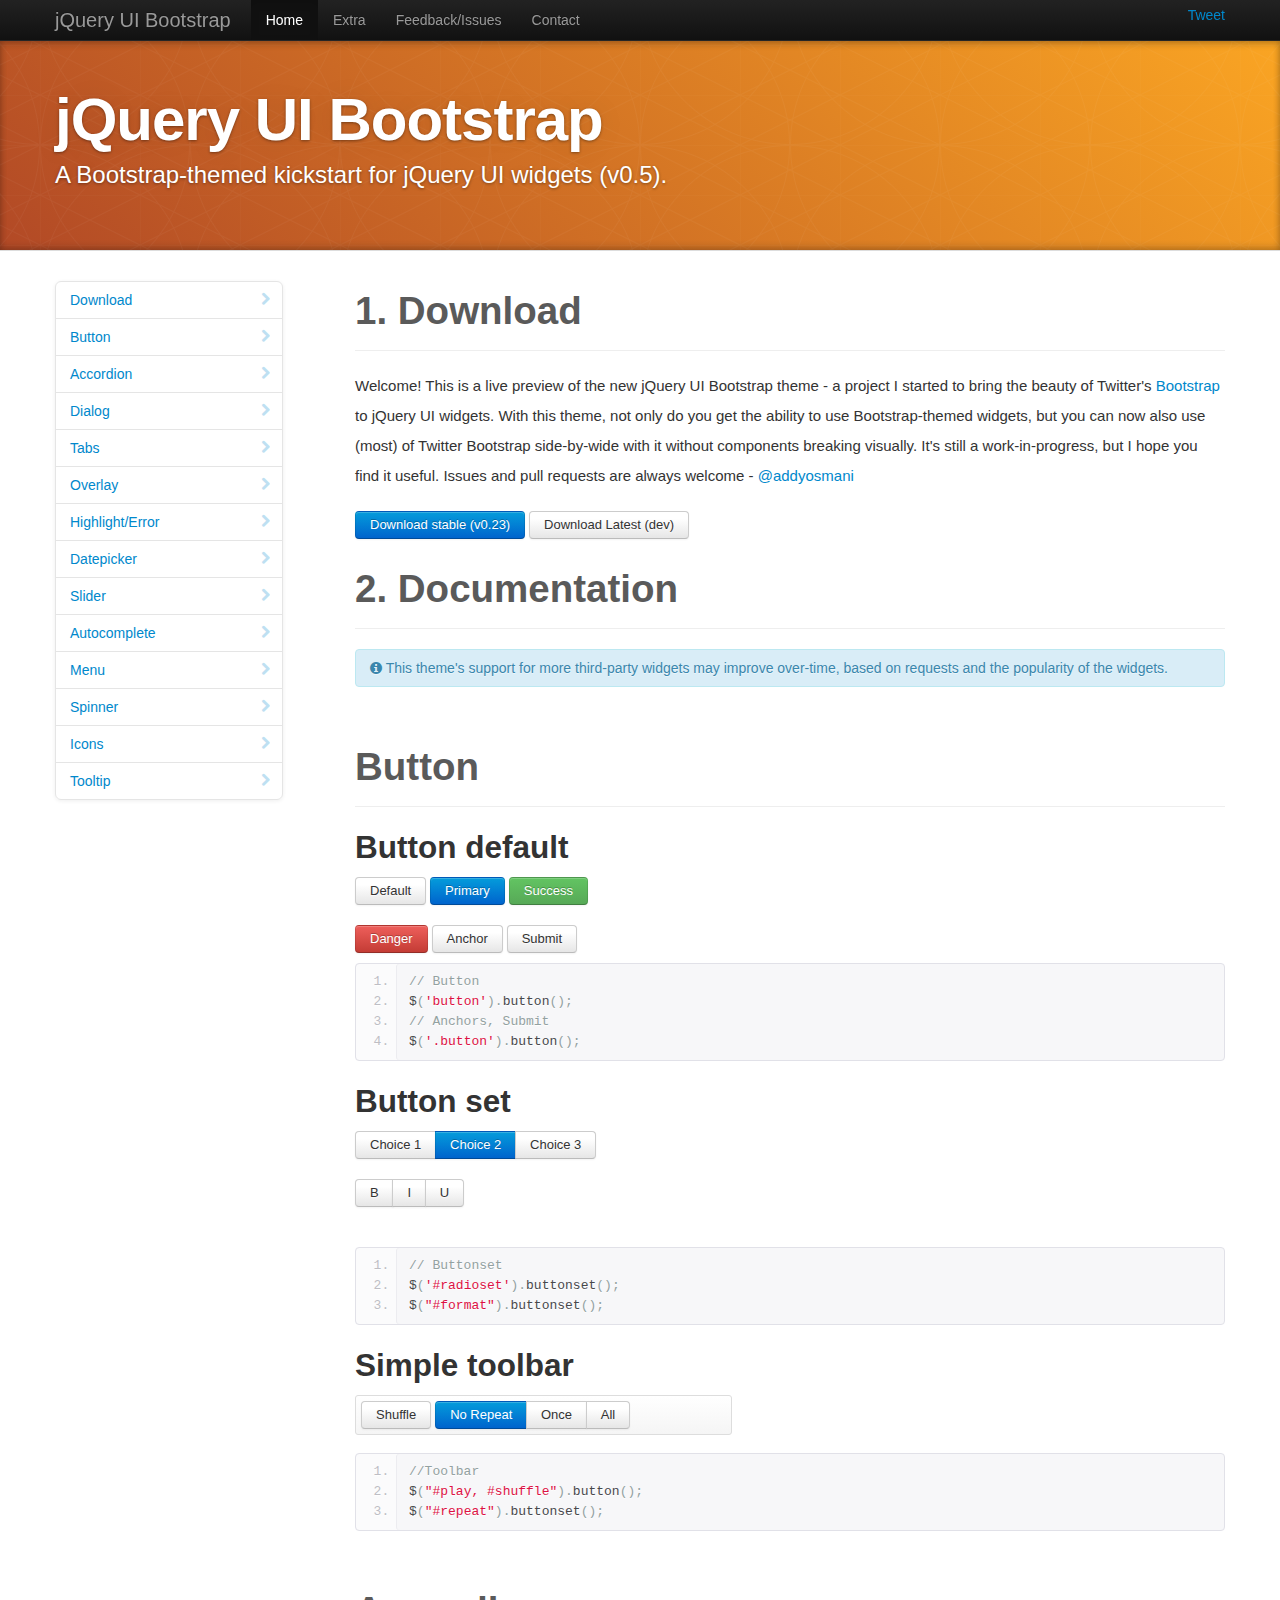
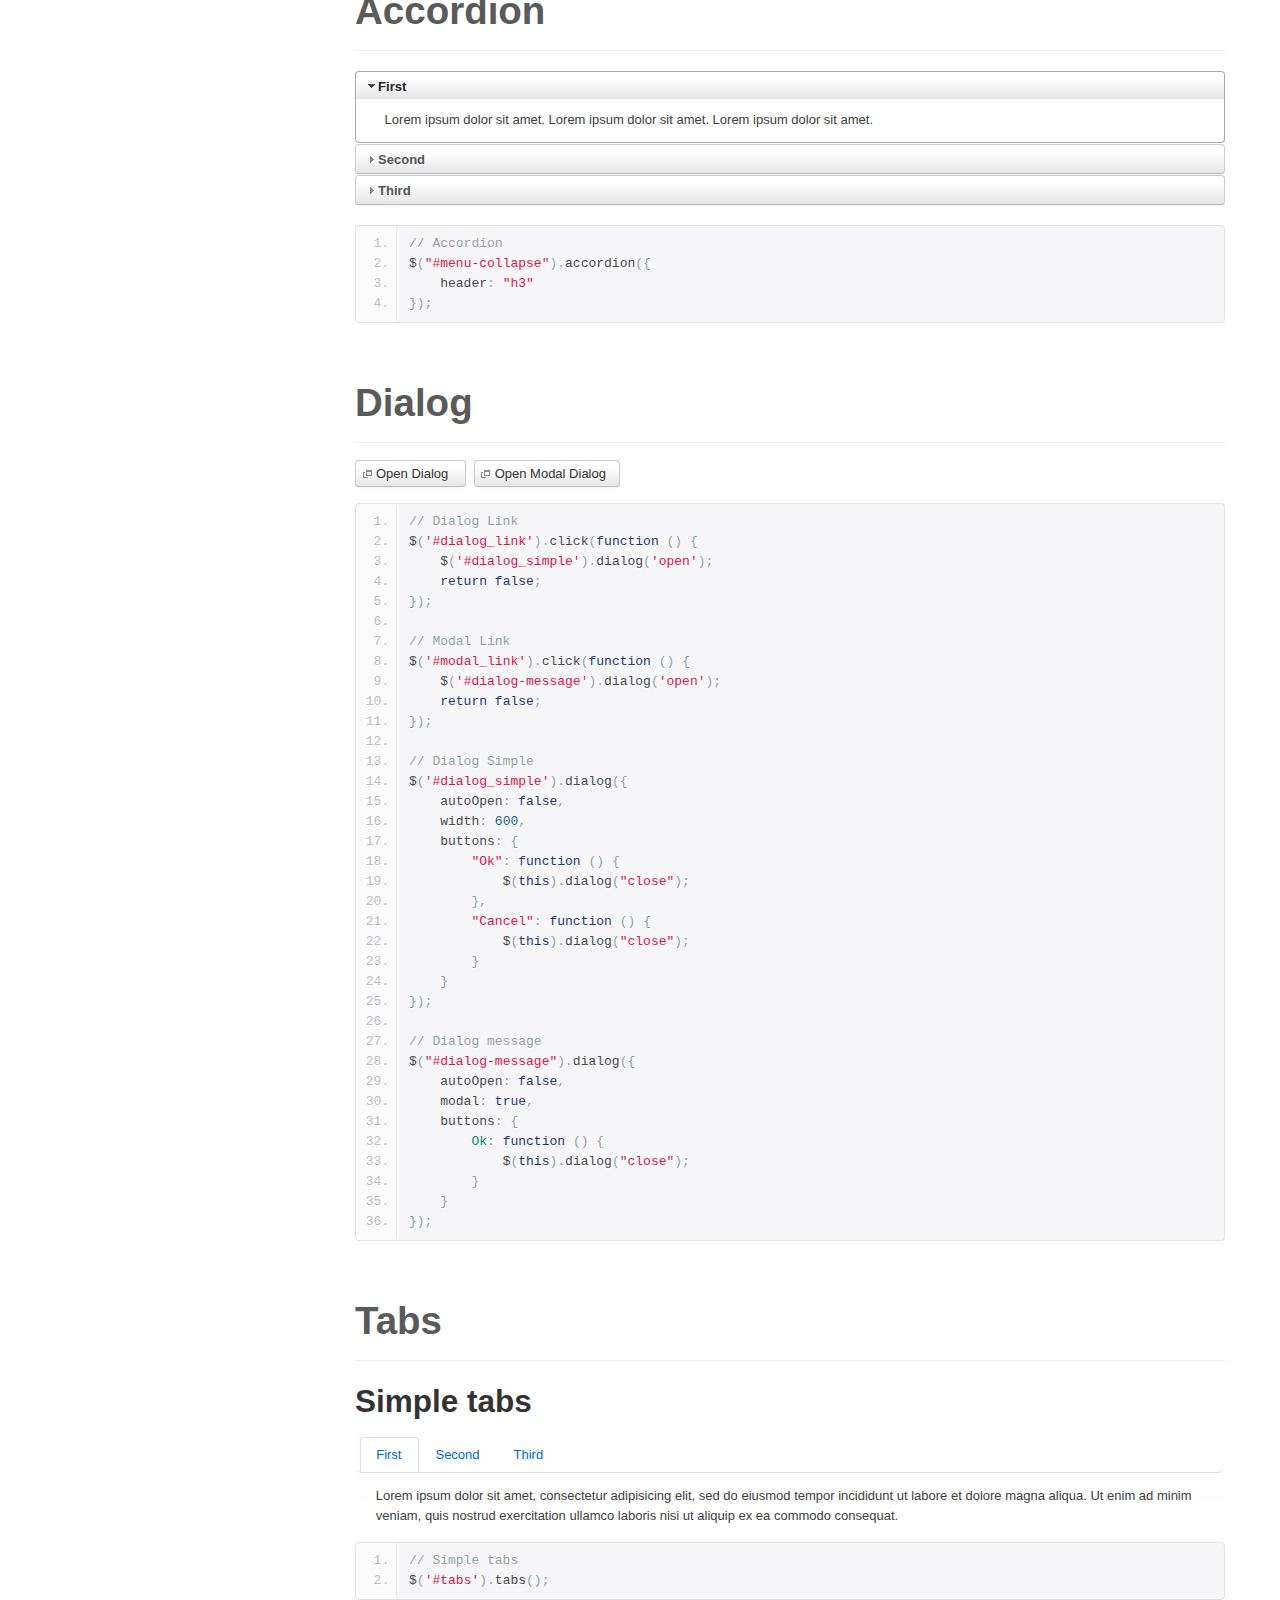
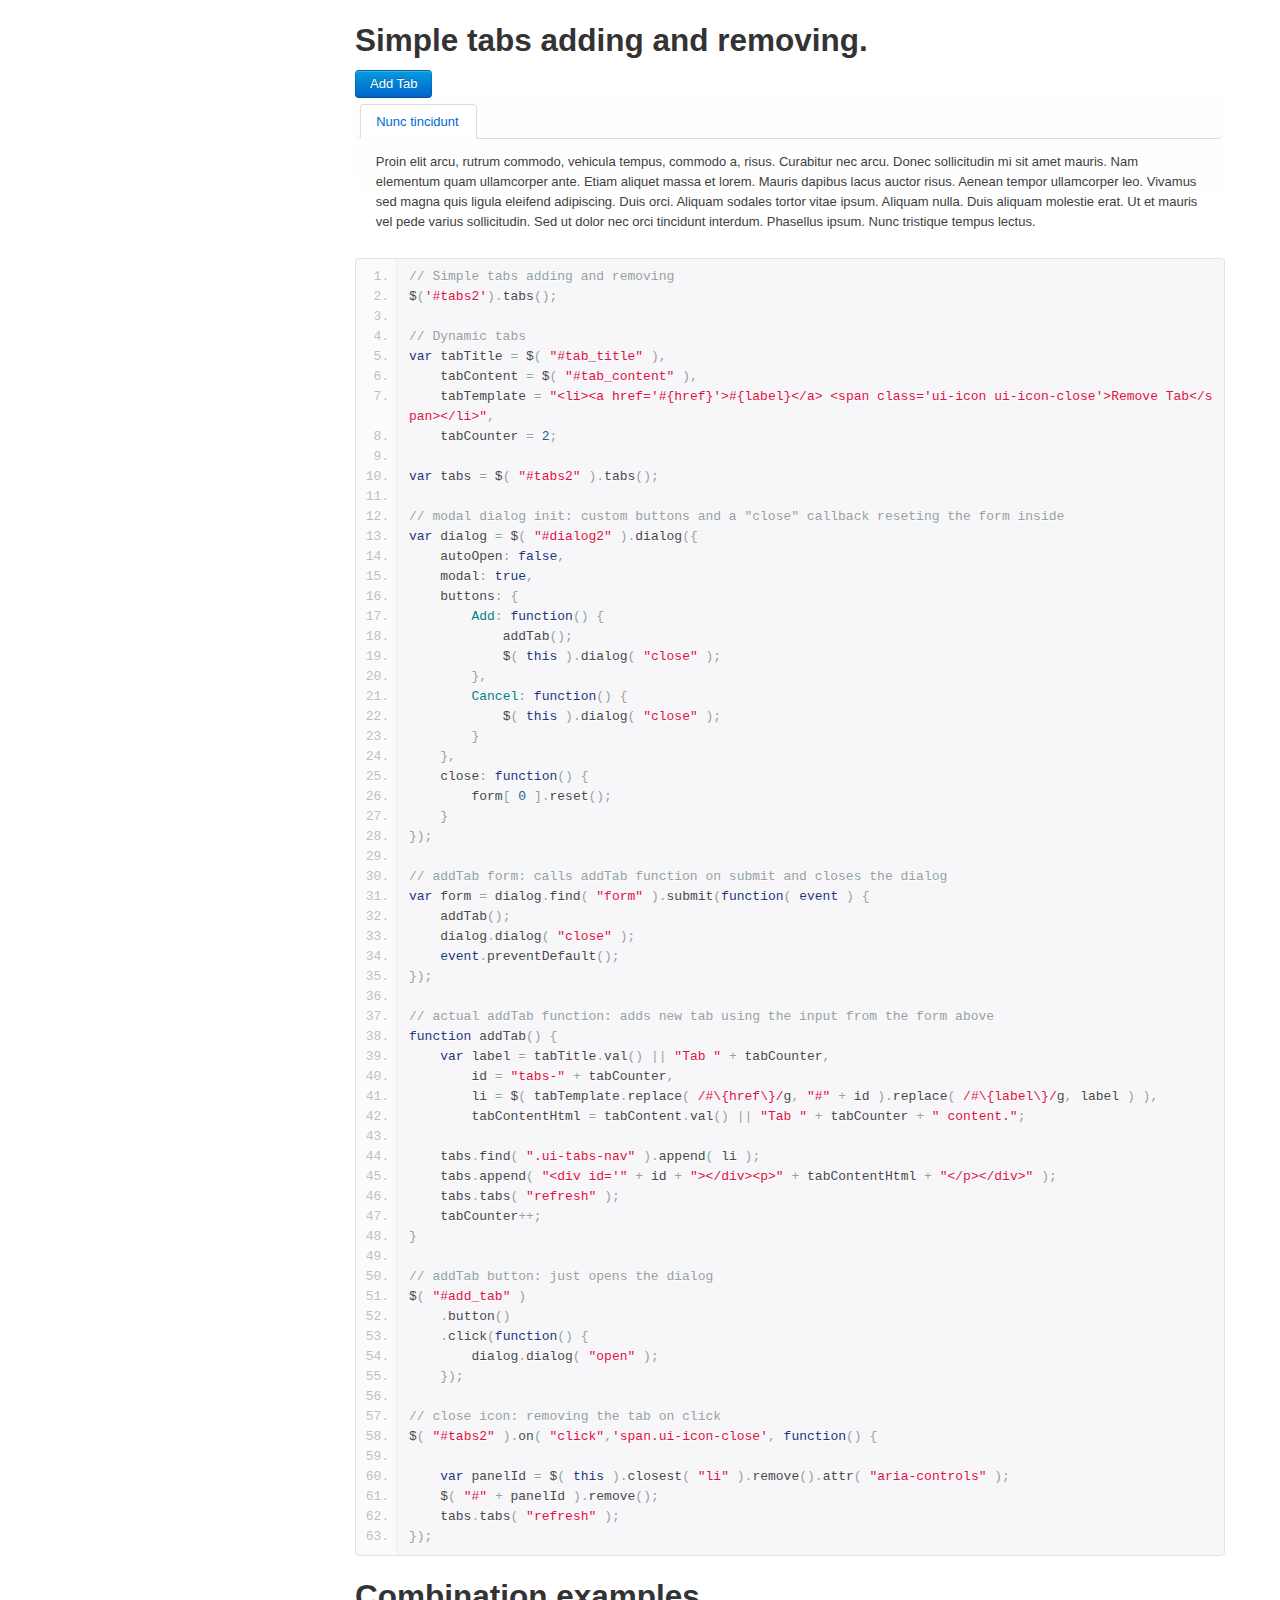
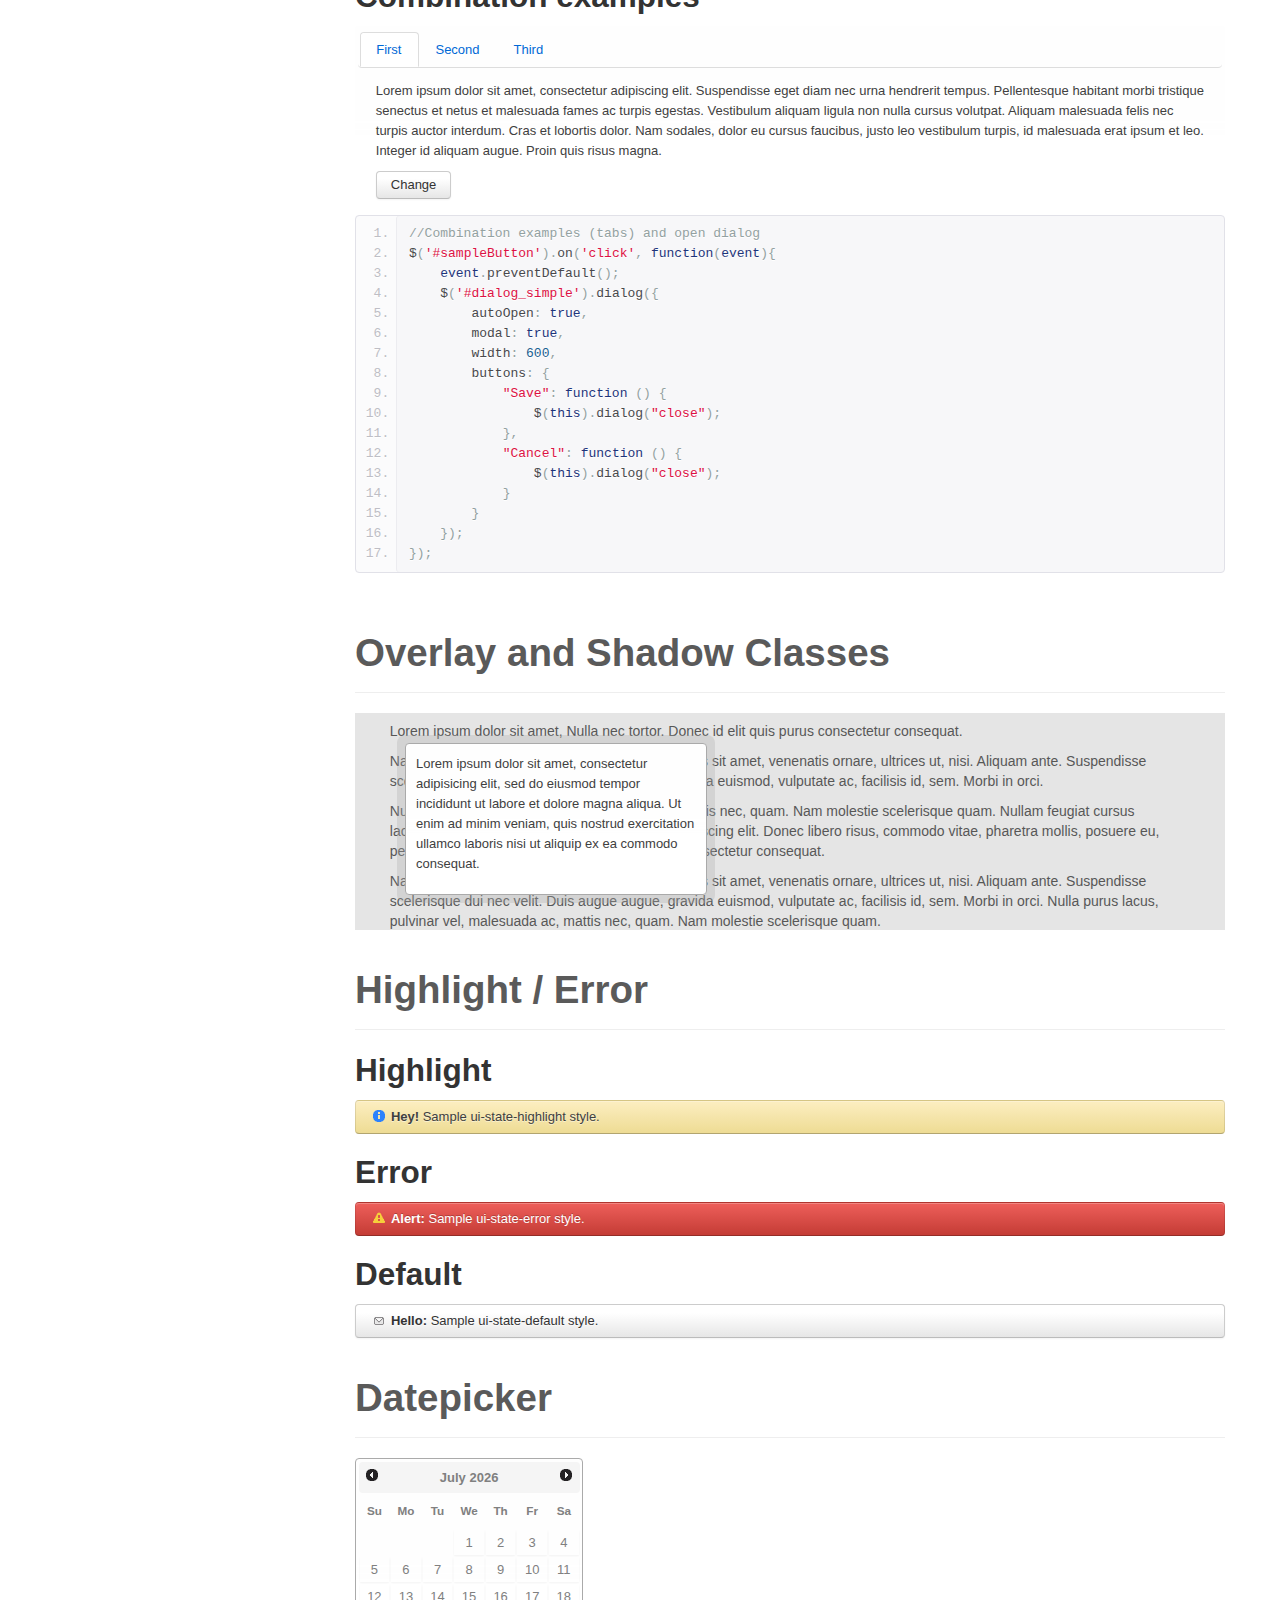
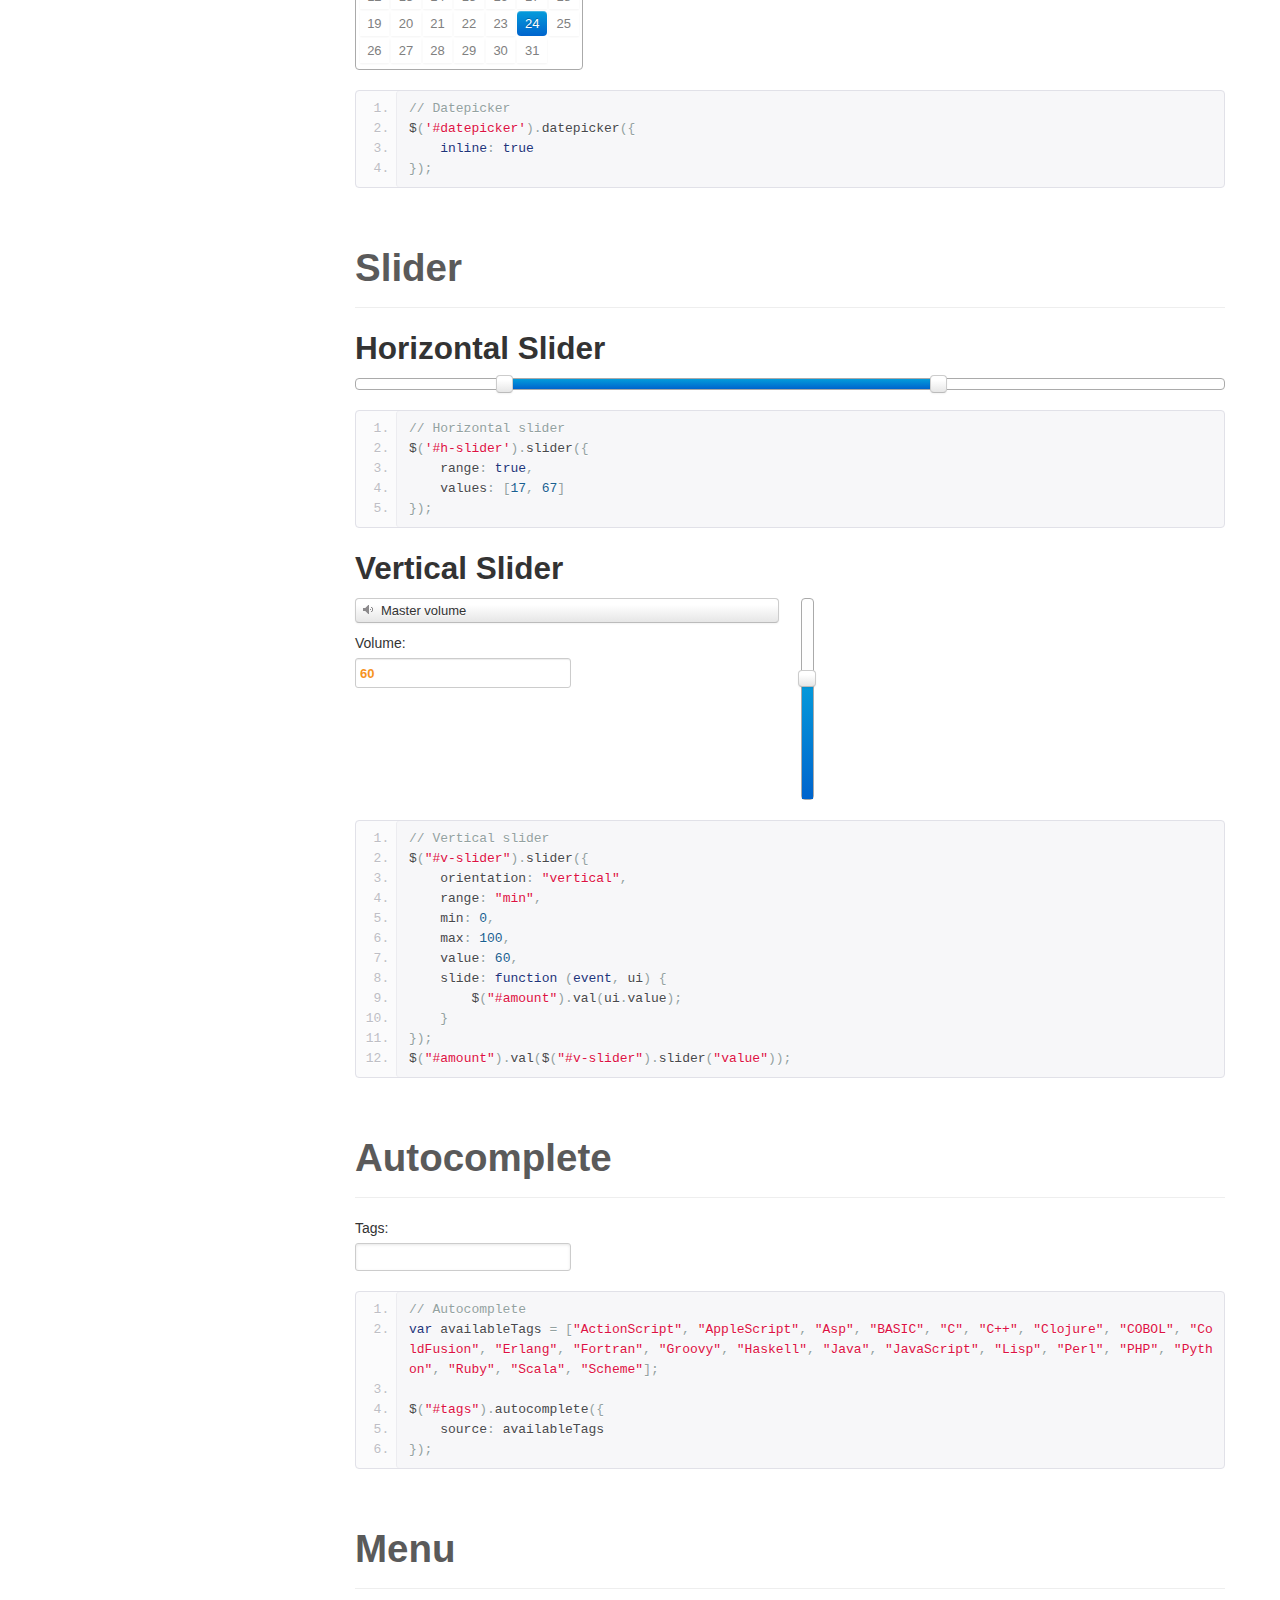
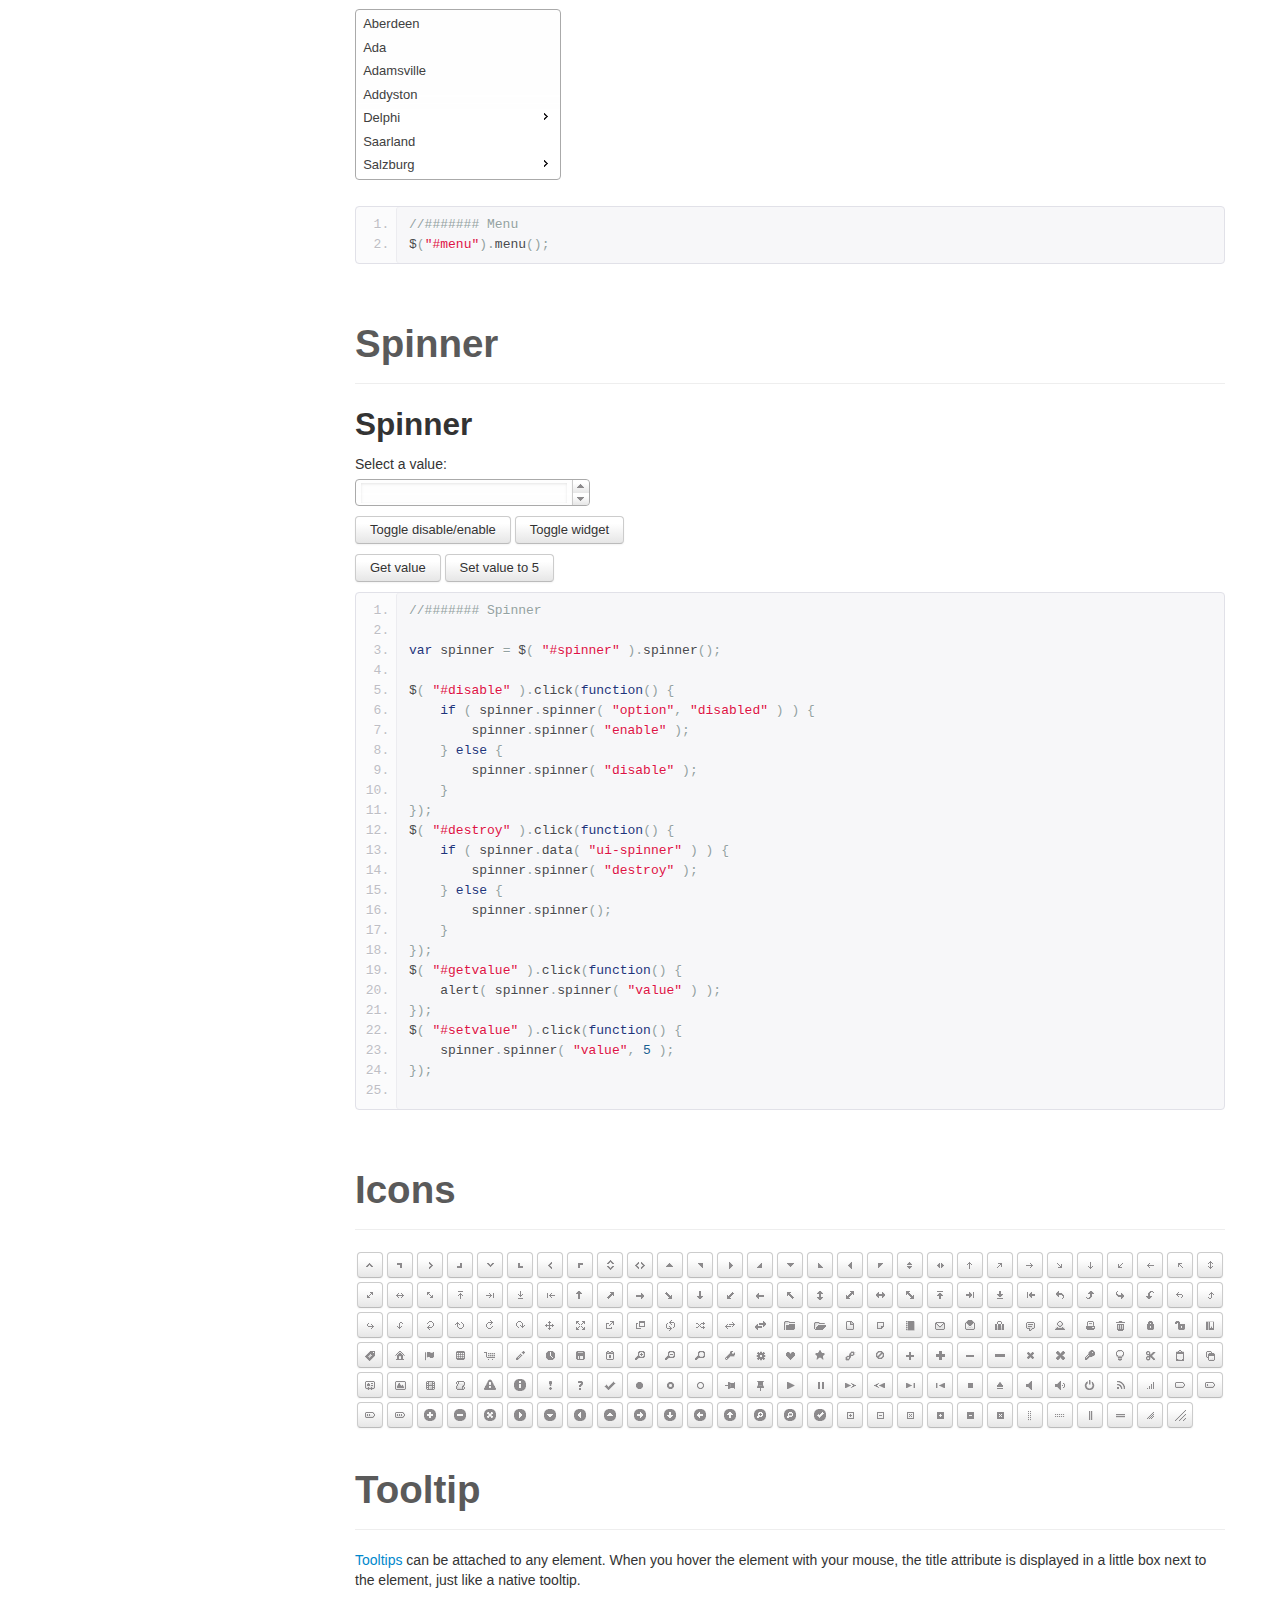
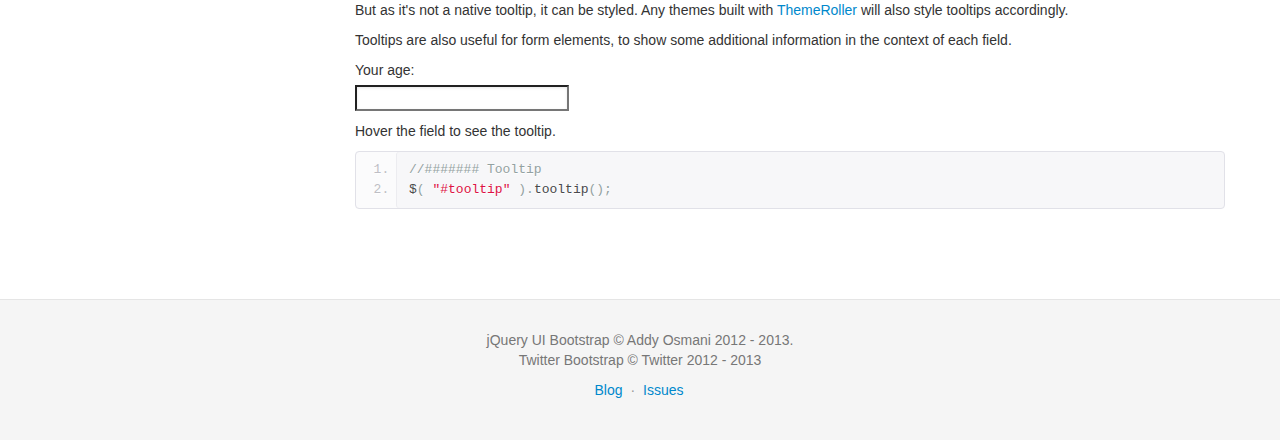
<file: TechScreen.Web/Content/jquery-ui-bootstrap/index.html>
<!DOCTYPE html>
        <html lang="en">
        <head>
            <meta charset="utf-8">
            <title>jQuery UI Bootstrap</title>
            <meta name="viewport" content="width=device-width, initial-scale=1.0">
            <meta name="description" content="A preview of the jQuery UI Bootstrap theme">
            <meta name="author" content="Addy Osmani">

            <!-- Le styles -->
            <link href="assets/css/bootstrap.min.css" rel="stylesheet">
            <link type="text/css" href="css/custom-theme/jquery-ui-1.10.0.custom.css" rel="stylesheet" />
            <link type="text/css" href="assets/css/font-awesome.min.css" rel="stylesheet" />
            <!--[if IE 7]>
            <link rel="stylesheet" href="assets/css/font-awesome-ie7.min.css">
            <![endif]-->
            <!--[if lt IE 9]>
            <link rel="stylesheet" type="text/css" href="css/custom-theme/jquery.ui.1.10.0.ie.css"/>
            <![endif]-->
            <link href="assets/css/docs.css" rel="stylesheet">
            <link href="assets/js/google-code-prettify/prettify.css" rel="stylesheet">

            <!-- Le HTML5 shim, for IE6-8 support of HTML5 elements -->
            <!--[if lt IE 9]>
            <script src="http://html5shim.googlecode.com/svn/trunk/html5.js"></script>
            <![endif]-->

            <!-- Le fav and touch icons -->
            <link rel="apple-touch-icon-precomposed" sizes="144x144" href="assets/ico/apple-touch-icon-144-precomposed.png">
            <link rel="apple-touch-icon-precomposed" sizes="114x114" href="assets/ico/apple-touch-icon-114-precomposed.png">
            <link rel="apple-touch-icon-precomposed" sizes="72x72" href="assets/ico/apple-touch-icon-72-precomposed.png">
            <link rel="apple-touch-icon-precomposed" href="assets/ico/apple-touch-icon-57-precomposed.png">
            <link rel="shortcut icon" href="assets/ico/favicon.png">

        </head>

        <body data-spy="scroll" data-target=".bs-docs-sidebar" data-twttr-rendered="true">

        <!-- Navbar
        ================================================== -->
        <div class="navbar navbar-inverse navbar-fixed-top">
            <div class="navbar-inner">
                <div class="container">
                    <button type="button" class="btn btn-navbar" data-toggle="collapse" data-target=".nav-collapse">
                        <span class="icon-bar"></span>
                        <span class="icon-bar"></span>
                        <span class="icon-bar"></span>
                    </button>
                    <a class="brand" href="http://github.com/addyosmani/jquery-ui-bootstrap">jQuery UI Bootstrap</a>
                    <div class="nav-collapse collapse">
                        <ul class="nav">
                            <li class="active">
                                <a href="./index.html">Home</a>
                            </li>
                            <li>
                                <a href="./extra.html">Extra</a>
                            </li>
                            <li>
                                <a href="http://github.com/addyosmani/jquery-ui-bootstrap/issues">Feedback/Issues</a>
                            </li>
                            <li>
                                <a href="http://twitter.com/addyosmani">Contact</a>
                            </li>
                        </ul>
                        <div id="twitter-share" class="pull-right">
                            <a href="https://twitter.com/share" class="twitter-share-button" data-url="http://addyosmani.github.com/jquery-ui-bootstrap/" data-text="A new jQuery UI Bootstrap theme" data-via="addyosmani" data-size="large">Tweet</a>
                            <script>!function(d,s,id){var js,fjs=d.getElementsByTagName(s)[0];if(!d.getElementById(id)){js=d.createElement(s);js.id=id;js.src="//platform.twitter.com/widgets.js";fjs.parentNode.insertBefore(js,fjs);}}(document,"script","twitter-wjs");</script>
                        </div>
                    </div>
                </div>
            </div>
        </div>


        <!-- Subhead
        ================================================== -->
        <header class="jumbotron subhead" id="overview">
            <div class="container">
                <h1>jQuery UI Bootstrap</h1>
                <p class="lead">A Bootstrap-themed kickstart for jQuery UI widgets (v0.5).</p>
            </div>
        </header>


        <div class="container">
        <!-- Docs nav ================================================== -->
        <div class="row">
        <div class="span3 bs-docs-sidebar">
            <ul class="nav nav-list bs-docs-sidenav">
                <li><a href="#download-bootstrap"><i class="icon-chevron-right"></i> Download</a></li>
                <li><a href="#button"><i class="icon-chevron-right"></i> Button</a></li>
                <li><a href="#accordion"><i class="icon-chevron-right"></i> Accordion</a></li>
                <li><a href="#dialog"><i class="icon-chevron-right"></i> Dialog</a></li>
                <li><a href="#tabs-simple"><i class="icon-chevron-right"></i> Tabs</a></li>
                <li><a href="#overlay"><i class="icon-chevron-right"></i> Overlay</a></li>
                <li><a href="#block-state"><i class="icon-chevron-right"></i> Highlight/Error</a></li>
                <li><a href="#calendar"><i class="icon-chevron-right"></i> Datepicker</a></li>
                <li><a href="#slider"><i class="icon-chevron-right"></i> Slider</a></li>
                <li><a href="#autocomplete"><i class="icon-chevron-right"></i> Autocomplete</a></li>
                <li><a href="#block-menu"><i class="icon-chevron-right"></i> Menu</a></li>
                <li><a href="#block-spinner"><i class="icon-chevron-right"></i> Spinner</a></li>
                <li><a href="#block-icons"><i class="icon-chevron-right"></i> Icons</a></li>
                <li><a href="#block-tooltip"><i class="icon-chevron-right"></i> Tooltip</a></li>
            </ul>
        </div>
        <div class="span9">
            <!-- Download ================================================== -->
            <section id="download-bootstrap">
                <div class="page-header">
                    <h1>1. Download</h1>
                </div>
                <div class="row-fluid">
                    <p class="docs-lead">
                        Welcome! This is a live preview of the new jQuery UI Bootstrap theme - a project I started to bring the beauty of Twitter's <a href="http://twitter.github.com/bootstrap/">Bootstrap</a> to jQuery UI widgets.
                        With this theme, not only do you get the ability to use Bootstrap-themed widgets, but you can now also use (most) of Twitter Bootstrap side-by-wide with it without components breaking visually.
                        It's still a work-in-progress, but I hope you find it useful. Issues and pull requests are always welcome - <a href="http://twitter.com/addyosmani">@addyosmani</a></p>
                    </p>
                    <p>
                        <a class="download-btn ui-button-primary"href="https://github.com/addyosmani/jquery-ui-bootstrap/zipball/v0.23">Download stable (v0.23)</a>
                        <a class="download-btn" href="https://github.com/addyosmani/jquery-ui-bootstrap/zipball/master" >Download Latest (dev)</a>
                    </p>
                </div>
            </section>
            <div class="page-header">
                <h1>2. Documentation</h1>
            </div>
            <div class="alert alert-info">
                <span class="icon-info-sign"></span> This theme's support for more third-party widgets may improve over-time, based on requests and the popularity of the widgets.
            </div>
            <!-- Button -->
            <section id="button">
                <div class="page-header">
                    <h1>Button</h1>
                </div>
                <!-- Buttons -->
                <h2>Button default</h2>
                <p>
                    <button>Default</button>
                    <button class="ui-button-primary">Primary</button>
                    <button class="ui-button-success">Success</button>
                    </br>
                    </br>
                    <button class="ui-button-error">Danger</button>
                    <a class="button">Anchor</a>
                    <input type="submit" class="button" value="Submit"/>
                </p>

<pre class="prettyprint linenums">
// Button
$('button').button();
// Anchors, Submit
$('.button').button();
</pre>
                <!-- Button set-->
                <h2>Button set</h2>
                <p>
                    <form>
                        <div id="radioset">
                            <input type="radio" id="radio1" name="radio" /><label for="radio1">Choice 1</label>
                            <input type="radio" id="radio2" name="radio" checked="checked" /><label for="radio2">Choice 2</label>
                            <input type="radio" id="radio3" name="radio" /><label for="radio3">Choice 3</label>
                        </div>
                        </br>
                        <div id="format">
                            <input type="checkbox" id="check1" /><label for="check1">B</label>
                            <input type="checkbox" id="check2" /><label for="check2">I</label>
                            <input type="checkbox" id="check3" /><label for="check3">U</label>
                        </div>
                        </br>
                    </form>
                </p>
<pre class="prettyprint linenums">
// Buttonset
$('#radioset').buttonset();
$("#format").buttonset();
</pre>
            <h2>Simple toolbar</h2>
                <div id="toolbar" class="span4 ui-toolbar ui-widget-header ui-corner-all">

                <input type="checkbox" id="shuffle" /><label for="shuffle">Shuffle</label>
                
                <span id="repeat">
                  <input type="radio" id="repeat0" name="repeat" checked="checked" /><label for="repeat0">No Repeat</label>
                  <input type="radio" id="repeat1" name="repeat" /><label for="repeat1">Once</label>
                  <input type="radio" id="repeatall" name="repeat" /><label for="repeatall">All</label>
                </span>

              </div>
              <div class="clearfix"></div>
<pre class="prettyprint linenums">
//Toolbar
$("#play, #shuffle").button();
$("#repeat").buttonset();
</pre>
            </section>
            <!-- Accordion -->
            <section id="accordion">
                <div class="page-header">
                    <h1>Accordion</h1>
                </div>
                <div id="menu-collapse">
                    <div>
                        <h3><a href="#">First</a></h3>
                        <div>Lorem ipsum dolor sit amet. Lorem ipsum dolor sit amet. Lorem ipsum dolor sit amet.</div>
                    </div>
                    <div>
                        <h3><a href="#">Second</a></h3>
                        <div>Phasellus mattis tincidunt nibh.</div>
                    </div>
                    <div>
                        <h3><a href="#">Third</a></h3>
                        <div>Nam dui erat, auctor a, dignissim quis.</div>
                    </div>
                </div>
<pre class="prettyprint linenums">
// Accordion
$("#menu-collapse").accordion({
    header: "h3"
});
</pre>
            </section>
            <!-- Dialog -->
            <section id="dialog">
                <div class="page-header">
                    <h1>Dialog</h1>
                </div>
                <p class="dialog-button">
                    <a href="#" id="dialog_link" class="ui-state-default ui-corner-all">
                        <span class="ui-icon ui-icon-newwin"></span>Open Dialog
                    </a>
                    &nbsp;
                    <a href="#" id="modal_link" class="ui-state-default ui-corner-all">
                        <span class="ui-icon ui-icon-newwin"></span>
                        Open Modal Dialog
                    </a>
                </p>
                <!-- ui-dialog -->
                <div id="dialog_simple" title="Dialog Simple Title">
                    <p>Lorem ipsum dolor sit amet, consectetur adipisicing elit, sed do eiusmod tempor incididunt ut labore et dolore magna aliqua. Ut enim ad minim veniam, quis nostrud exercitation ullamco laboris nisi ut aliquip ex ea commodo consequat.</p>
                </div>
                <!--static dialog-->
                <div id="dialog-message" title="Modal Dialog">
                    <p>
                        <span class="ui-icon ui-icon-circle-check" style="float:left; margin:0 7px 50px 0;"></span>
                        Your files have downloaded successfully into the My Downloads folder.
                    </p>
                    <p>
                        Currently using <b>36% of your storage space</b>.
                    </p>
                </div>
                <!--end static dialog-->
<pre class="prettyprint linenums">
// Dialog Link
$('#dialog_link').click(function () {
    $('#dialog_simple').dialog('open');
    return false;
});

// Modal Link
$('#modal_link').click(function () {
    $('#dialog-message').dialog('open');
    return false;
});

// Dialog Simple
$('#dialog_simple').dialog({
    autoOpen: false,
    width: 600,
    buttons: {
        "Ok": function () {
            $(this).dialog("close");
        },
        "Cancel": function () {
            $(this).dialog("close");
        }
    }
});

// Dialog message
$("#dialog-message").dialog({
    autoOpen: false,
    modal: true,
    buttons: {
        Ok: function () {
            $(this).dialog("close");
        }
    }
});
</pre>
            </section>
            <!-- Tabs -->
            <section id="tabs-simple">
                <div class="page-header">
                    <h1>Tabs</h1>
                </div>
                <h2>Simple tabs</h2>
                <!--Demo-->
                <div id="tabs">
                    <ul>
                        <li><a href="#tabs-a">First</a></li>
                        <li><a href="#tabs-b">Second</a></li>
                        <li><a href="#tabs-c">Third</a></li>
                    </ul>
                    <div id="tabs-a">Lorem ipsum dolor sit amet, consectetur adipisicing elit, sed do eiusmod tempor incididunt ut labore et dolore magna aliqua. Ut enim ad minim veniam, quis nostrud exercitation ullamco laboris nisi ut aliquip ex ea commodo consequat.</div>
                    <div id="tabs-b">Phasellus mattis tincidunt nibh. Cras orci urna, blandit id, pretium vel, aliquet ornare, felis. Maecenas scelerisque sem non nisl. Fusce sed lorem in enim dictum bibendum.</div>
                    <div id="tabs-c">Nam dui erat, auctor a, dignissim quis, sollicitudin eu, felis. Pellentesque nisi urna, interdum eget, sagittis et, consequat vestibulum, lacus. Mauris porttitor ullamcorper augue.</div>
                </div>
                <!-- End demo -->
<pre class="prettyprint linenums">
// Simple tabs
$('#tabs').tabs();
</pre>
                <h2>Simple tabs adding and removing.</h2>
                <!-- Demo -->
                <div id="dialog2" title="Tab data">
                    <form>
                        <fieldset class="ui-helper-reset">
                            <label for="tab_title">Title</label>
                            <input type="text" name="tab_title" id="tab_title" value="" class="ui-widget-content ui-corner-all" />
                            <label for="tab_content">Content</label>
                            <textarea name="tab_content" id="tab_content" class="ui-widget-content ui-corner-all"></textarea>
                        </fieldset>
                    </form>
                </div>

                <button id="add_tab" class="ui-button-primary">Add Tab</button>

                <div id="tabs2">
                    <ul>
                        <li><a href="#tabs-1">Nunc tincidunt</a></li>
                    </ul>
                    <div id="tabs-1">
                        <p>Proin elit arcu, rutrum commodo, vehicula tempus, commodo a, risus. Curabitur nec arcu. Donec sollicitudin mi sit amet mauris. Nam elementum quam ullamcorper ante. Etiam aliquet massa et lorem. Mauris dapibus lacus auctor risus. Aenean tempor ullamcorper leo. Vivamus sed magna quis ligula eleifend adipiscing. Duis orci. Aliquam sodales tortor vitae ipsum. Aliquam nulla. Duis aliquam molestie erat. Ut et mauris vel pede varius sollicitudin. Sed ut dolor nec orci tincidunt interdum. Phasellus ipsum. Nunc tristique tempus lectus.</p>
                    </div>
                </div>
                <!-- End demo -->
<pre class="prettyprint linenums">
// Simple tabs adding and removing
$('#tabs2').tabs();

// Dynamic tabs
var tabTitle = $( "#tab_title" ),
    tabContent = $( "#tab_content" ),
    tabTemplate = "&lt;li&gt;&lt;a href='#{href}'>#{label}&lt;/a&gt; &lt;span class='ui-icon ui-icon-close'>Remove Tab&lt;/span&gt;&lt;/li&gt;",
    tabCounter = 2;

var tabs = $( "#tabs2" ).tabs();

// modal dialog init: custom buttons and a "close" callback reseting the form inside
var dialog = $( "#dialog2" ).dialog({
    autoOpen: false,
    modal: true,
    buttons: {
        Add: function() {
            addTab();
            $( this ).dialog( "close" );
        },
        Cancel: function() {
            $( this ).dialog( "close" );
        }
    },
    close: function() {
        form[ 0 ].reset();
    }
});

// addTab form: calls addTab function on submit and closes the dialog
var form = dialog.find( "form" ).submit(function( event ) {
    addTab();
    dialog.dialog( "close" );
    event.preventDefault();
});

// actual addTab function: adds new tab using the input from the form above
function addTab() {
    var label = tabTitle.val() || "Tab " + tabCounter,
        id = "tabs-" + tabCounter,
        li = $( tabTemplate.replace( /#\{href\}/g, "#" + id ).replace( /#\{label\}/g, label ) ),
        tabContentHtml = tabContent.val() || "Tab " + tabCounter + " content.";

    tabs.find( ".ui-tabs-nav" ).append( li );
    tabs.append( "&lt;div id='" + id + "&gt;&lt;/div&gt;&lt;p&gt;" + tabContentHtml + "&lt;/p&gt;&lt;/div&gt;" );
    tabs.tabs( "refresh" );
    tabCounter++;
}

// addTab button: just opens the dialog
$( "#add_tab" )
    .button()
    .click(function() {
        dialog.dialog( "open" );
    });

// close icon: removing the tab on click
$( "#tabs2" ).on( "click",'span.ui-icon-close', function() {

    var panelId = $( this ).closest( "li" ).remove().attr( "aria-controls" );
    $( "#" + panelId ).remove();
    tabs.tabs( "refresh" );
});
</pre>
                <h2>Combination examples</h2>
                <!--start combinations-->
                <div id="tabs3">
                    <ul>
                        <li><a href="#tabs3-1">First</a></li>
                        <li><a href="#tabs3-2">Second</a></li>
                        <li><a href="#tabs3-3">Third</a></li>
                    </ul>
                    <div id="tabs3-1">
                        <p>Lorem ipsum dolor sit amet, consectetur adipiscing elit. Suspendisse eget diam nec urna hendrerit tempus. Pellentesque habitant morbi tristique senectus et netus et malesuada fames ac turpis egestas. Vestibulum aliquam ligula non nulla cursus volutpat. Aliquam malesuada felis nec turpis auctor interdum. Cras et lobortis dolor. Nam sodales, dolor eu cursus faucibus, justo leo vestibulum turpis, id malesuada erat ipsum et leo. Integer id aliquam augue. Proin quis risus magna.</p>
                        <a href="#" id="sampleButton">Change</a>
                    </div>
                    <div id="tabs3-2">Tab 2</div>
                    <div id="tabs3-3">Tab 3</div>
                </div>
                <!--end combinations-->
<pre class="prettyprint linenums">
//Combination examples (tabs) and open dialog
$('#sampleButton').on('click', function(event){
    event.preventDefault();
    $('#dialog_simple').dialog({
        autoOpen: true,
        modal: true,
        width: 600,
        buttons: {
            "Save": function () {
                $(this).dialog("close");
            },
            "Cancel": function () {
                $(this).dialog("close");
            }
        }
    });
});
</pre>
            <!-- End tabs -->
            </section>
            <section id="overlay">
                <div class="page-header">
                    <h1>Overlay and Shadow Classes</h1>
                </div>
                <div class="window-contain">
                    <p>Lorem ipsum dolor sit amet,  Nulla nec tortor. Donec id elit quis purus consectetur consequat. </p><p>Nam congue semper tellus. Sed erat dolor, dapibus sit amet, venenatis ornare, ultrices ut, nisi. Aliquam ante. Suspendisse scelerisque dui nec velit. Duis augue augue, gravida euismod, vulputate ac, facilisis id, sem. Morbi in orci. </p><p>Nulla purus lacus, pulvinar vel, malesuada ac, mattis nec, quam. Nam molestie scelerisque quam. Nullam feugiat cursus lacus.orem ipsum dolor sit amet, consectetur adipiscing elit. Donec libero risus, commodo vitae, pharetra mollis, posuere eu, pede. Nulla nec tortor. Donec id elit quis purus consectetur consequat. </p><p>Nam congue semper tellus. Sed erat dolor, dapibus sit amet, venenatis ornare, ultrices ut, nisi. Aliquam ante. Suspendisse scelerisque dui nec velit. Duis augue augue, gravida euismod, vulputate ac, facilisis id, sem. Morbi in orci. Nulla purus lacus, pulvinar vel, malesuada ac, mattis nec, quam. Nam molestie scelerisque quam. </p><p>Nullam feugiat cursus lacus.orem ipsum dolor sit amet, consectetur adipiscing elit. Donec libero risus, commodo vitae, pharetra mollis, posuere eu, pede. Nulla nec tortor. Donec id elit quis purus consectetur consequat. Nam congue semper tellus. Sed erat dolor, dapibus sit amet, venenatis ornare, ultrices ut, nisi. Aliquam ante. </p><p>Suspendisse scelerisque dui nec velit. Duis augue augue, gravida euismod, vulputate ac, facilisis id, sem. Morbi in orci. Nulla purus lacus, pulvinar vel, malesuada ac, mattis nec, quam. Nam molestie scelerisque quam. Nullam feugiat cursus lacus.orem ipsum dolor sit amet, consectetur adipiscing elit. Donec libero risus, commodo vitae, pharetra mollis, posuere eu, pede. Nulla nec tortor. Donec id elit quis purus consectetur consequat. Nam congue semper tellus. Sed erat dolor, dapibus sit amet, venenatis ornare, ultrices ut, nisi. </p>

                    <!-- ui-overlay -->
                    <div class="ui-overlay">
                        <div class="ui-widget-overlay"></div>
                        <div class="ui-widget-shadow ui-corner-all" style="width: 302px; height: 152px; position: absolute; left: 50px; top: 30px;"></div>
                    </div>
                    <div style="position: absolute; width: 280px; height: 130px;left: 50px; top: 30px; padding: 10px;" class="ui-widget ui-widget-content ui-corner-all">
                        <div class="ui-dialog-content ui-widget-content" style="background: none; border: 0;">
                            <p>Lorem ipsum dolor sit amet, consectetur adipisicing elit, sed do eiusmod tempor incididunt ut labore et dolore magna aliqua. Ut enim ad minim veniam, quis nostrud exercitation ullamco laboris nisi ut aliquip ex ea commodo consequat.</p>
                        </div>
                    </div>

                </div>
            </section>
            <section id="block-state">
                <div class="page-header">
                    <h1>Highlight / Error</h1>
                </div>
                <!-- Highlight / Error -->
                <h2>Highlight</h2>
                <div class="ui-widget">
                  <div class="ui-state-highlight ui-corner-all">
                    <p><span class="ui-icon ui-icon-info" style="float: left; margin-right: .3em;"></span>
                    <strong>Hey!</strong> Sample ui-state-highlight style.</p>
                  </div>
                </div>
                <h2>Error</h2>
                <div class="ui-widget">
                  <div class="ui-state-error ui-corner-all">
                    <p><span class="ui-icon ui-icon-alert" style="float: left; margin-right: .3em;"></span>
                    <strong>Alert:</strong> Sample ui-state-error style.</p>
                  </div>
                </div>
                <h2>Default</h2>
                <div class="ui-widget">
                  <div class="ui-state-default ui-corner-all">
                    <p><span class="ui-icon ui-icon-mail-closed" style="float: left; margin-right: .3em;"></span>
                    <strong>Hello:</strong> Sample ui-state-default style.</p>
                  </div>
                </div>
            </section>
            <!--end highlights-->
            <!-- Datepicker -->
            <section id="calendar">
                <div class="page-header">
                    <h1>Datepicker</h1>
                </div>
                <div id="datepicker"></div>
<pre class="prettyprint linenums">
// Datepicker
$('#datepicker').datepicker({
    inline: true
});
</pre>
            </section>
            <!--end datepicker-->
            <!-- Slider -->
            <section id="slider">
                <div class="page-header">
                    <h1>Slider</h1>
                </div>
                <h2>Horizontal Slider</h2>
                <div id="h-slider"></div>
<pre class="prettyprint linenums">
// Horizontal slider
$('#h-slider').slider({
    range: true,
    values: [17, 67]
});
</pre>
                 <!-- Vertical Slider -->
                <h2>Vertical Slider</h2>
                <div class="row-fluid">
                    <div class="span6">
                        <p class="ui-state-default ui-corner-all ui-helper-clearfix" style="padding:4px;">
                        <span class="ui-icon ui-icon-volume-on" style="float:left; margin:-2px 5px 0 0;"></span>
                        Master volume
                        </p>
                        <p>
                          <label for="amount">Volume:</label>
                          <input type="text" id="amount" />
                        </p>
                    </div>
                    <div class="span6">
                        <div id="v-slider" style="height:200px;"></div>
                    </div>
                </div>
<pre class="prettyprint linenums">
// Vertical slider
$("#v-slider").slider({
    orientation: "vertical",
    range: "min",
    min: 0,
    max: 100,
    value: 60,
    slide: function (event, ui) {
        $("#amount").val(ui.value);
    }
});
$("#amount").val($("#v-slider").slider("value"));
</pre>
            </section>
            <!--end slider-->
            <!-- Autocomplete -->
            <section id="autocomplete">
                <div class="page-header">
                    <h1>Autocomplete</h1>
                </div>
                <div class="ui-widget">
                    <label for="tags">Tags: </label>
                    <input id="tags" />
                </div>
<pre class="prettyprint linenums">
// Autocomplete
var availableTags = ["ActionScript", "AppleScript", "Asp", "BASIC", "C", "C++", "Clojure", "COBOL", "ColdFusion", "Erlang", "Fortran", "Groovy", "Haskell", "Java", "JavaScript", "Lisp", "Perl", "PHP", "Python", "Ruby", "Scala", "Scheme"];

$("#tags").autocomplete({
    source: availableTags
});
</pre>
            </section>
            <!--end Autocomplete-->
            <!-- Menu -->
            <section id="block-menu">
                <div class="page-header">
                    <h1>Menu</h1>
                </div>
                <div class="clearfix">
                    <ul id="menu">
                      <li><a href="#">Aberdeen</a></li>
                      <li><a href="#">Ada</a></li>
                      <li><a href="#">Adamsville</a></li>
                      <li><a href="#">Addyston</a></li>
                      <li>
                          <a href="#">Delphi</a>
                          <ul>
                              <li><a href="#">Ada</a></li>
                              <li><a href="#">Saarland</a></li>
                              <li><a href="#">Salzburg</a></li>
                          </ul>
                      </li>
                      <li><a href="#">Saarland</a></li>
                      <li>
                          <a href="#">Salzburg</a>
                          <ul>
                              <li>
                                  <a href="#">Delphi</a>
                                  <ul>
                                      <li><a href="#">Ada</a></li>
                                      <li><a href="#">Saarland</a></li>
                                      <li><a href="#">Salzburg</a></li>
                                  </ul>
                              </li>
                              <li>
                                  <a href="?Delphi">Delphi</a>
                                  <ul>
                                      <li><a href="#">Ada</a></li>
                                      <li><a href="#">Saarland</a></li>
                                      <li><a href="#">Salzburg</a></li>
                                  </ul>
                              </li>
                              <li><a href="#">Perch</a></li>
                          </ul>
                      </li>
                    </ul>
                </div>
<pre class="prettyprint linenums">
//####### Menu
$("#menu").menu();
</pre>
            </section>
            <!--end Menu-->
            <!-- Spinner -->
            <section id="block-spinner">
                <div class="page-header">
                    <h1>Spinner</h1>
                </div>
                <h2>Spinner</h2>
                <p>
                  <label for="spinner">Select a value:</label>
                  <input id="spinner" name="value" />
                </p>

                <p>
                  <button id="disable">Toggle disable/enable</button>
                  <button id="destroy">Toggle widget</button>
                </p>

                <p>
                  <button id="getvalue">Get value</button>
                  <button id="setvalue">Set value to 5</button>
                </p>
<pre class="prettyprint linenums">
//####### Spinner

var spinner = $( "#spinner" ).spinner();

$( "#disable" ).click(function() {
    if ( spinner.spinner( "option", "disabled" ) ) {
        spinner.spinner( "enable" );
    } else {
        spinner.spinner( "disable" );
    }
});
$( "#destroy" ).click(function() {
    if ( spinner.data( "ui-spinner" ) ) {
        spinner.spinner( "destroy" );
    } else {
        spinner.spinner();
    }
});
$( "#getvalue" ).click(function() {
    alert( spinner.spinner( "value" ) );
});
$( "#setvalue" ).click(function() {
    spinner.spinner( "value", 5 );
});

</pre>
            </section>
            <!--end Spinner-->
            <!-- Icons -->
            <section id="block-icons">
                <div class="page-header">
                    <h1>Icons</h1>
                </div>
                <div class="clearfix">
                    <ul id="icons" class="ui-widget ui-helper-clearfix">
                        <li class="ui-state-default ui-corner-all" title=".ui-icon-carat-1-n"><span class="ui-icon ui-icon-carat-1-n"></span></li>
                        <li class="ui-state-default ui-corner-all" title=".ui-icon-carat-1-ne"><span class="ui-icon ui-icon-carat-1-ne"></span></li>
                        <li class="ui-state-default ui-corner-all" title=".ui-icon-carat-1-e"><span class="ui-icon ui-icon-carat-1-e"></span></li>

                        <li class="ui-state-default ui-corner-all" title=".ui-icon-carat-1-se"><span class="ui-icon ui-icon-carat-1-se"></span></li>
                        <li class="ui-state-default ui-corner-all" title=".ui-icon-carat-1-s"><span class="ui-icon ui-icon-carat-1-s"></span></li>
                        <li class="ui-state-default ui-corner-all" title=".ui-icon-carat-1-sw"><span class="ui-icon ui-icon-carat-1-sw"></span></li>
                        <li class="ui-state-default ui-corner-all" title=".ui-icon-carat-1-w"><span class="ui-icon ui-icon-carat-1-w"></span></li>
                        <li class="ui-state-default ui-corner-all" title=".ui-icon-carat-1-nw"><span class="ui-icon ui-icon-carat-1-nw"></span></li>
                        <li class="ui-state-default ui-corner-all" title=".ui-icon-carat-2-n-s"><span class="ui-icon ui-icon-carat-2-n-s"></span></li>
                        <li class="ui-state-default ui-corner-all" title=".ui-icon-carat-2-e-w"><span class="ui-icon ui-icon-carat-2-e-w"></span></li>
                        <li class="ui-state-default ui-corner-all" title=".ui-icon-triangle-1-n"><span class="ui-icon ui-icon-triangle-1-n"></span></li>
                        <li class="ui-state-default ui-corner-all" title=".ui-icon-triangle-1-ne"><span class="ui-icon ui-icon-triangle-1-ne"></span></li>

                        <li class="ui-state-default ui-corner-all" title=".ui-icon-triangle-1-e"><span class="ui-icon ui-icon-triangle-1-e"></span></li>
                        <li class="ui-state-default ui-corner-all" title=".ui-icon-triangle-1-se"><span class="ui-icon ui-icon-triangle-1-se"></span></li>
                        <li class="ui-state-default ui-corner-all" title=".ui-icon-triangle-1-s"><span class="ui-icon ui-icon-triangle-1-s"></span></li>
                        <li class="ui-state-default ui-corner-all" title=".ui-icon-triangle-1-sw"><span class="ui-icon ui-icon-triangle-1-sw"></span></li>
                        <li class="ui-state-default ui-corner-all" title=".ui-icon-triangle-1-w"><span class="ui-icon ui-icon-triangle-1-w"></span></li>
                        <li class="ui-state-default ui-corner-all" title=".ui-icon-triangle-1-nw"><span class="ui-icon ui-icon-triangle-1-nw"></span></li>
                        <li class="ui-state-default ui-corner-all" title=".ui-icon-triangle-2-n-s"><span class="ui-icon ui-icon-triangle-2-n-s"></span></li>
                        <li class="ui-state-default ui-corner-all" title=".ui-icon-triangle-2-e-w"><span class="ui-icon ui-icon-triangle-2-e-w"></span></li>
                        <li class="ui-state-default ui-corner-all" title=".ui-icon-arrow-1-n"><span class="ui-icon ui-icon-arrow-1-n"></span></li>

                        <li class="ui-state-default ui-corner-all" title=".ui-icon-arrow-1-ne"><span class="ui-icon ui-icon-arrow-1-ne"></span></li>
                        <li class="ui-state-default ui-corner-all" title=".ui-icon-arrow-1-e"><span class="ui-icon ui-icon-arrow-1-e"></span></li>
                        <li class="ui-state-default ui-corner-all" title=".ui-icon-arrow-1-se"><span class="ui-icon ui-icon-arrow-1-se"></span></li>
                        <li class="ui-state-default ui-corner-all" title=".ui-icon-arrow-1-s"><span class="ui-icon ui-icon-arrow-1-s"></span></li>
                        <li class="ui-state-default ui-corner-all" title=".ui-icon-arrow-1-sw"><span class="ui-icon ui-icon-arrow-1-sw"></span></li>
                        <li class="ui-state-default ui-corner-all" title=".ui-icon-arrow-1-w"><span class="ui-icon ui-icon-arrow-1-w"></span></li>
                        <li class="ui-state-default ui-corner-all" title=".ui-icon-arrow-1-nw"><span class="ui-icon ui-icon-arrow-1-nw"></span></li>
                        <li class="ui-state-default ui-corner-all" title=".ui-icon-arrow-2-n-s"><span class="ui-icon ui-icon-arrow-2-n-s"></span></li>
                        <li class="ui-state-default ui-corner-all" title=".ui-icon-arrow-2-ne-sw"><span class="ui-icon ui-icon-arrow-2-ne-sw"></span></li>

                        <li class="ui-state-default ui-corner-all" title=".ui-icon-arrow-2-e-w"><span class="ui-icon ui-icon-arrow-2-e-w"></span></li>
                        <li class="ui-state-default ui-corner-all" title=".ui-icon-arrow-2-se-nw"><span class="ui-icon ui-icon-arrow-2-se-nw"></span></li>
                        <li class="ui-state-default ui-corner-all" title=".ui-icon-arrowstop-1-n"><span class="ui-icon ui-icon-arrowstop-1-n"></span></li>
                        <li class="ui-state-default ui-corner-all" title=".ui-icon-arrowstop-1-e"><span class="ui-icon ui-icon-arrowstop-1-e"></span></li>
                        <li class="ui-state-default ui-corner-all" title=".ui-icon-arrowstop-1-s"><span class="ui-icon ui-icon-arrowstop-1-s"></span></li>
                        <li class="ui-state-default ui-corner-all" title=".ui-icon-arrowstop-1-w"><span class="ui-icon ui-icon-arrowstop-1-w"></span></li>
                        <li class="ui-state-default ui-corner-all" title=".ui-icon-arrowthick-1-n"><span class="ui-icon ui-icon-arrowthick-1-n"></span></li>
                        <li class="ui-state-default ui-corner-all" title=".ui-icon-arrowthick-1-ne"><span class="ui-icon ui-icon-arrowthick-1-ne"></span></li>
                        <li class="ui-state-default ui-corner-all" title=".ui-icon-arrowthick-1-e"><span class="ui-icon ui-icon-arrowthick-1-e"></span></li>

                        <li class="ui-state-default ui-corner-all" title=".ui-icon-arrowthick-1-se"><span class="ui-icon ui-icon-arrowthick-1-se"></span></li>
                        <li class="ui-state-default ui-corner-all" title=".ui-icon-arrowthick-1-s"><span class="ui-icon ui-icon-arrowthick-1-s"></span></li>
                        <li class="ui-state-default ui-corner-all" title=".ui-icon-arrowthick-1-sw"><span class="ui-icon ui-icon-arrowthick-1-sw"></span></li>
                        <li class="ui-state-default ui-corner-all" title=".ui-icon-arrowthick-1-w"><span class="ui-icon ui-icon-arrowthick-1-w"></span></li>
                        <li class="ui-state-default ui-corner-all" title=".ui-icon-arrowthick-1-nw"><span class="ui-icon ui-icon-arrowthick-1-nw"></span></li>
                        <li class="ui-state-default ui-corner-all" title=".ui-icon-arrowthick-2-n-s"><span class="ui-icon ui-icon-arrowthick-2-n-s"></span></li>
                        <li class="ui-state-default ui-corner-all" title=".ui-icon-arrowthick-2-ne-sw"><span class="ui-icon ui-icon-arrowthick-2-ne-sw"></span></li>
                        <li class="ui-state-default ui-corner-all" title=".ui-icon-arrowthick-2-e-w"><span class="ui-icon ui-icon-arrowthick-2-e-w"></span></li>
                        <li class="ui-state-default ui-corner-all" title=".ui-icon-arrowthick-2-se-nw"><span class="ui-icon ui-icon-arrowthick-2-se-nw"></span></li>

                        <li class="ui-state-default ui-corner-all" title=".ui-icon-arrowthickstop-1-n"><span class="ui-icon ui-icon-arrowthickstop-1-n"></span></li>
                        <li class="ui-state-default ui-corner-all" title=".ui-icon-arrowthickstop-1-e"><span class="ui-icon ui-icon-arrowthickstop-1-e"></span></li>
                        <li class="ui-state-default ui-corner-all" title=".ui-icon-arrowthickstop-1-s"><span class="ui-icon ui-icon-arrowthickstop-1-s"></span></li>
                        <li class="ui-state-default ui-corner-all" title=".ui-icon-arrowthickstop-1-w"><span class="ui-icon ui-icon-arrowthickstop-1-w"></span></li>
                        <li class="ui-state-default ui-corner-all" title=".ui-icon-arrowreturnthick-1-w"><span class="ui-icon ui-icon-arrowreturnthick-1-w"></span></li>
                        <li class="ui-state-default ui-corner-all" title=".ui-icon-arrowreturnthick-1-n"><span class="ui-icon ui-icon-arrowreturnthick-1-n"></span></li>
                        <li class="ui-state-default ui-corner-all" title=".ui-icon-arrowreturnthick-1-e"><span class="ui-icon ui-icon-arrowreturnthick-1-e"></span></li>
                        <li class="ui-state-default ui-corner-all" title=".ui-icon-arrowreturnthick-1-s"><span class="ui-icon ui-icon-arrowreturnthick-1-s"></span></li>
                        <li class="ui-state-default ui-corner-all" title=".ui-icon-arrowreturn-1-w"><span class="ui-icon ui-icon-arrowreturn-1-w"></span></li>

                        <li class="ui-state-default ui-corner-all" title=".ui-icon-arrowreturn-1-n"><span class="ui-icon ui-icon-arrowreturn-1-n"></span></li>
                        <li class="ui-state-default ui-corner-all" title=".ui-icon-arrowreturn-1-e"><span class="ui-icon ui-icon-arrowreturn-1-e"></span></li>
                        <li class="ui-state-default ui-corner-all" title=".ui-icon-arrowreturn-1-s"><span class="ui-icon ui-icon-arrowreturn-1-s"></span></li>
                        <li class="ui-state-default ui-corner-all" title=".ui-icon-arrowrefresh-1-w"><span class="ui-icon ui-icon-arrowrefresh-1-w"></span></li>
                        <li class="ui-state-default ui-corner-all" title=".ui-icon-arrowrefresh-1-n"><span class="ui-icon ui-icon-arrowrefresh-1-n"></span></li>
                        <li class="ui-state-default ui-corner-all" title=".ui-icon-arrowrefresh-1-e"><span class="ui-icon ui-icon-arrowrefresh-1-e"></span></li>
                        <li class="ui-state-default ui-corner-all" title=".ui-icon-arrowrefresh-1-s"><span class="ui-icon ui-icon-arrowrefresh-1-s"></span></li>
                        <li class="ui-state-default ui-corner-all" title=".ui-icon-arrow-4"><span class="ui-icon ui-icon-arrow-4"></span></li>
                        <li class="ui-state-default ui-corner-all" title=".ui-icon-arrow-4-diag"><span class="ui-icon ui-icon-arrow-4-diag"></span></li>

                        <li class="ui-state-default ui-corner-all" title=".ui-icon-extlink"><span class="ui-icon ui-icon-extlink"></span></li>
                        <li class="ui-state-default ui-corner-all" title=".ui-icon-newwin"><span class="ui-icon ui-icon-newwin"></span></li>
                        <li class="ui-state-default ui-corner-all" title=".ui-icon-refresh"><span class="ui-icon ui-icon-refresh"></span></li>
                        <li class="ui-state-default ui-corner-all" title=".ui-icon-shuffle"><span class="ui-icon ui-icon-shuffle"></span></li>
                        <li class="ui-state-default ui-corner-all" title=".ui-icon-transfer-e-w"><span class="ui-icon ui-icon-transfer-e-w"></span></li>
                        <li class="ui-state-default ui-corner-all" title=".ui-icon-transferthick-e-w"><span class="ui-icon ui-icon-transferthick-e-w"></span></li>
                        <li class="ui-state-default ui-corner-all" title=".ui-icon-folder-collapsed"><span class="ui-icon ui-icon-folder-collapsed"></span></li>
                        <li class="ui-state-default ui-corner-all" title=".ui-icon-folder-open"><span class="ui-icon ui-icon-folder-open"></span></li>
                        <li class="ui-state-default ui-corner-all" title=".ui-icon-document"><span class="ui-icon ui-icon-document"></span></li>

                        <li class="ui-state-default ui-corner-all" title=".ui-icon-document-b"><span class="ui-icon ui-icon-document-b"></span></li>
                        <li class="ui-state-default ui-corner-all" title=".ui-icon-note"><span class="ui-icon ui-icon-note"></span></li>
                        <li class="ui-state-default ui-corner-all" title=".ui-icon-mail-closed"><span class="ui-icon ui-icon-mail-closed"></span></li>
                        <li class="ui-state-default ui-corner-all" title=".ui-icon-mail-open"><span class="ui-icon ui-icon-mail-open"></span></li>
                        <li class="ui-state-default ui-corner-all" title=".ui-icon-suitcase"><span class="ui-icon ui-icon-suitcase"></span></li>
                        <li class="ui-state-default ui-corner-all" title=".ui-icon-comment"><span class="ui-icon ui-icon-comment"></span></li>
                        <li class="ui-state-default ui-corner-all" title=".ui-icon-person"><span class="ui-icon ui-icon-person"></span></li>
                        <li class="ui-state-default ui-corner-all" title=".ui-icon-print"><span class="ui-icon ui-icon-print"></span></li>
                        <li class="ui-state-default ui-corner-all" title=".ui-icon-trash"><span class="ui-icon ui-icon-trash"></span></li>

                        <li class="ui-state-default ui-corner-all" title=".ui-icon-locked"><span class="ui-icon ui-icon-locked"></span></li>
                        <li class="ui-state-default ui-corner-all" title=".ui-icon-unlocked"><span class="ui-icon ui-icon-unlocked"></span></li>
                        <li class="ui-state-default ui-corner-all" title=".ui-icon-bookmark"><span class="ui-icon ui-icon-bookmark"></span></li>
                        <li class="ui-state-default ui-corner-all" title=".ui-icon-tag"><span class="ui-icon ui-icon-tag"></span></li>
                        <li class="ui-state-default ui-corner-all" title=".ui-icon-home"><span class="ui-icon ui-icon-home"></span></li>
                        <li class="ui-state-default ui-corner-all" title=".ui-icon-flag"><span class="ui-icon ui-icon-flag"></span></li>
                        <li class="ui-state-default ui-corner-all" title=".ui-icon-calculator"><span class="ui-icon ui-icon-calculator"></span></li>
                        <li class="ui-state-default ui-corner-all" title=".ui-icon-cart"><span class="ui-icon ui-icon-cart"></span></li>
                        <li class="ui-state-default ui-corner-all" title=".ui-icon-pencil"><span class="ui-icon ui-icon-pencil"></span></li>

                        <li class="ui-state-default ui-corner-all" title=".ui-icon-clock"><span class="ui-icon ui-icon-clock"></span></li>
                        <li class="ui-state-default ui-corner-all" title=".ui-icon-disk"><span class="ui-icon ui-icon-disk"></span></li>
                        <li class="ui-state-default ui-corner-all" title=".ui-icon-calendar"><span class="ui-icon ui-icon-calendar"></span></li>
                        <li class="ui-state-default ui-corner-all" title=".ui-icon-zoomin"><span class="ui-icon ui-icon-zoomin"></span></li>
                        <li class="ui-state-default ui-corner-all" title=".ui-icon-zoomout"><span class="ui-icon ui-icon-zoomout"></span></li>
                        <li class="ui-state-default ui-corner-all" title=".ui-icon-search"><span class="ui-icon ui-icon-search"></span></li>
                        <li class="ui-state-default ui-corner-all" title=".ui-icon-wrench"><span class="ui-icon ui-icon-wrench"></span></li>
                        <li class="ui-state-default ui-corner-all" title=".ui-icon-gear"><span class="ui-icon ui-icon-gear"></span></li>
                        <li class="ui-state-default ui-corner-all" title=".ui-icon-heart"><span class="ui-icon ui-icon-heart"></span></li>

                        <li class="ui-state-default ui-corner-all" title=".ui-icon-star"><span class="ui-icon ui-icon-star"></span></li>
                        <li class="ui-state-default ui-corner-all" title=".ui-icon-link"><span class="ui-icon ui-icon-link"></span></li>
                        <li class="ui-state-default ui-corner-all" title=".ui-icon-cancel"><span class="ui-icon ui-icon-cancel"></span></li>
                        <li class="ui-state-default ui-corner-all" title=".ui-icon-plus"><span class="ui-icon ui-icon-plus"></span></li>
                        <li class="ui-state-default ui-corner-all" title=".ui-icon-plusthick"><span class="ui-icon ui-icon-plusthick"></span></li>
                        <li class="ui-state-default ui-corner-all" title=".ui-icon-minus"><span class="ui-icon ui-icon-minus"></span></li>
                        <li class="ui-state-default ui-corner-all" title=".ui-icon-minusthick"><span class="ui-icon ui-icon-minusthick"></span></li>
                        <li class="ui-state-default ui-corner-all" title=".ui-icon-close"><span class="ui-icon ui-icon-close"></span></li>
                        <li class="ui-state-default ui-corner-all" title=".ui-icon-closethick"><span class="ui-icon ui-icon-closethick"></span></li>

                        <li class="ui-state-default ui-corner-all" title=".ui-icon-key"><span class="ui-icon ui-icon-key"></span></li>
                        <li class="ui-state-default ui-corner-all" title=".ui-icon-lightbulb"><span class="ui-icon ui-icon-lightbulb"></span></li>
                        <li class="ui-state-default ui-corner-all" title=".ui-icon-scissors"><span class="ui-icon ui-icon-scissors"></span></li>
                        <li class="ui-state-default ui-corner-all" title=".ui-icon-clipboard"><span class="ui-icon ui-icon-clipboard"></span></li>
                        <li class="ui-state-default ui-corner-all" title=".ui-icon-copy"><span class="ui-icon ui-icon-copy"></span></li>
                        <li class="ui-state-default ui-corner-all" title=".ui-icon-contact"><span class="ui-icon ui-icon-contact"></span></li>
                        <li class="ui-state-default ui-corner-all" title=".ui-icon-image"><span class="ui-icon ui-icon-image"></span></li>
                        <li class="ui-state-default ui-corner-all" title=".ui-icon-video"><span class="ui-icon ui-icon-video"></span></li>
                        <li class="ui-state-default ui-corner-all" title=".ui-icon-script"><span class="ui-icon ui-icon-script"></span></li>
                        <li class="ui-state-default ui-corner-all" title=".ui-icon-alert"><span class="ui-icon ui-icon-alert"></span></li>

                        <li class="ui-state-default ui-corner-all" title=".ui-icon-info"><span class="ui-icon ui-icon-info"></span></li>
                        <li class="ui-state-default ui-corner-all" title=".ui-icon-notice"><span class="ui-icon ui-icon-notice"></span></li>
                        <li class="ui-state-default ui-corner-all" title=".ui-icon-help"><span class="ui-icon ui-icon-help"></span></li>
                        <li class="ui-state-default ui-corner-all" title=".ui-icon-check"><span class="ui-icon ui-icon-check"></span></li>
                        <li class="ui-state-default ui-corner-all" title=".ui-icon-bullet"><span class="ui-icon ui-icon-bullet"></span></li>
                        <li class="ui-state-default ui-corner-all" title=".ui-icon-radio-off"><span class="ui-icon ui-icon-radio-off"></span></li>
                        <li class="ui-state-default ui-corner-all" title=".ui-icon-radio-on"><span class="ui-icon ui-icon-radio-on"></span></li>
                        <li class="ui-state-default ui-corner-all" title=".ui-icon-pin-w"><span class="ui-icon ui-icon-pin-w"></span></li>
                        <li class="ui-state-default ui-corner-all" title=".ui-icon-pin-s"><span class="ui-icon ui-icon-pin-s"></span></li>
                        <li class="ui-state-default ui-corner-all" title=".ui-icon-play"><span class="ui-icon ui-icon-play"></span></li>
                        <li class="ui-state-default ui-corner-all" title=".ui-icon-pause"><span class="ui-icon ui-icon-pause"></span></li>

                        <li class="ui-state-default ui-corner-all" title=".ui-icon-seek-next"><span class="ui-icon ui-icon-seek-next"></span></li>
                        <li class="ui-state-default ui-corner-all" title=".ui-icon-seek-prev"><span class="ui-icon ui-icon-seek-prev"></span></li>
                        <li class="ui-state-default ui-corner-all" title=".ui-icon-seek-end"><span class="ui-icon ui-icon-seek-end"></span></li>
                        <li class="ui-state-default ui-corner-all" title=".ui-icon-seek-first"><span class="ui-icon ui-icon-seek-first"></span></li>
                        <li class="ui-state-default ui-corner-all" title=".ui-icon-stop"><span class="ui-icon ui-icon-stop"></span></li>
                        <li class="ui-state-default ui-corner-all" title=".ui-icon-eject"><span class="ui-icon ui-icon-eject"></span></li>
                        <li class="ui-state-default ui-corner-all" title=".ui-icon-volume-off"><span class="ui-icon ui-icon-volume-off"></span></li>
                        <li class="ui-state-default ui-corner-all" title=".ui-icon-volume-on"><span class="ui-icon ui-icon-volume-on"></span></li>
                        <li class="ui-state-default ui-corner-all" title=".ui-icon-power"><span class="ui-icon ui-icon-power"></span></li>

                        <li class="ui-state-default ui-corner-all" title=".ui-icon-signal-diag"><span class="ui-icon ui-icon-signal-diag"></span></li>
                        <li class="ui-state-default ui-corner-all" title=".ui-icon-signal"><span class="ui-icon ui-icon-signal"></span></li>
                        <li class="ui-state-default ui-corner-all" title=".ui-icon-battery-0"><span class="ui-icon ui-icon-battery-0"></span></li>
                        <li class="ui-state-default ui-corner-all" title=".ui-icon-battery-1"><span class="ui-icon ui-icon-battery-1"></span></li>
                        <li class="ui-state-default ui-corner-all" title=".ui-icon-battery-2"><span class="ui-icon ui-icon-battery-2"></span></li>
                        <li class="ui-state-default ui-corner-all" title=".ui-icon-battery-3"><span class="ui-icon ui-icon-battery-3"></span></li>
                        <li class="ui-state-default ui-corner-all" title=".ui-icon-circle-plus"><span class="ui-icon ui-icon-circle-plus"></span></li>
                        <li class="ui-state-default ui-corner-all" title=".ui-icon-circle-minus"><span class="ui-icon ui-icon-circle-minus"></span></li>
                        <li class="ui-state-default ui-corner-all" title=".ui-icon-circle-close"><span class="ui-icon ui-icon-circle-close"></span></li>

                        <li class="ui-state-default ui-corner-all" title=".ui-icon-circle-triangle-e"><span class="ui-icon ui-icon-circle-triangle-e"></span></li>
                        <li class="ui-state-default ui-corner-all" title=".ui-icon-circle-triangle-s"><span class="ui-icon ui-icon-circle-triangle-s"></span></li>
                        <li class="ui-state-default ui-corner-all" title=".ui-icon-circle-triangle-w"><span class="ui-icon ui-icon-circle-triangle-w"></span></li>
                        <li class="ui-state-default ui-corner-all" title=".ui-icon-circle-triangle-n"><span class="ui-icon ui-icon-circle-triangle-n"></span></li>
                        <li class="ui-state-default ui-corner-all" title=".ui-icon-circle-arrow-e"><span class="ui-icon ui-icon-circle-arrow-e"></span></li>
                        <li class="ui-state-default ui-corner-all" title=".ui-icon-circle-arrow-s"><span class="ui-icon ui-icon-circle-arrow-s"></span></li>
                        <li class="ui-state-default ui-corner-all" title=".ui-icon-circle-arrow-w"><span class="ui-icon ui-icon-circle-arrow-w"></span></li>
                        <li class="ui-state-default ui-corner-all" title=".ui-icon-circle-arrow-n"><span class="ui-icon ui-icon-circle-arrow-n"></span></li>
                        <li class="ui-state-default ui-corner-all" title=".ui-icon-circle-zoomin"><span class="ui-icon ui-icon-circle-zoomin"></span></li>

                        <li class="ui-state-default ui-corner-all" title=".ui-icon-circle-zoomout"><span class="ui-icon ui-icon-circle-zoomout"></span></li>
                        <li class="ui-state-default ui-corner-all" title=".ui-icon-circle-check"><span class="ui-icon ui-icon-circle-check"></span></li>
                        <li class="ui-state-default ui-corner-all" title=".ui-icon-circlesmall-plus"><span class="ui-icon ui-icon-circlesmall-plus"></span></li>
                        <li class="ui-state-default ui-corner-all" title=".ui-icon-circlesmall-minus"><span class="ui-icon ui-icon-circlesmall-minus"></span></li>
                        <li class="ui-state-default ui-corner-all" title=".ui-icon-circlesmall-close"><span class="ui-icon ui-icon-circlesmall-close"></span></li>
                        <li class="ui-state-default ui-corner-all" title=".ui-icon-squaresmall-plus"><span class="ui-icon ui-icon-squaresmall-plus"></span></li>
                        <li class="ui-state-default ui-corner-all" title=".ui-icon-squaresmall-minus"><span class="ui-icon ui-icon-squaresmall-minus"></span></li>
                        <li class="ui-state-default ui-corner-all" title=".ui-icon-squaresmall-close"><span class="ui-icon ui-icon-squaresmall-close"></span></li>
                        <li class="ui-state-default ui-corner-all" title=".ui-icon-grip-dotted-vertical"><span class="ui-icon ui-icon-grip-dotted-vertical"></span></li>

                        <li class="ui-state-default ui-corner-all" title=".ui-icon-grip-dotted-horizontal"><span class="ui-icon ui-icon-grip-dotted-horizontal"></span></li>
                        <li class="ui-state-default ui-corner-all" title=".ui-icon-grip-solid-vertical"><span class="ui-icon ui-icon-grip-solid-vertical"></span></li>
                        <li class="ui-state-default ui-corner-all" title=".ui-icon-grip-solid-horizontal"><span class="ui-icon ui-icon-grip-solid-horizontal"></span></li>
                        <li class="ui-state-default ui-corner-all" title=".ui-icon-gripsmall-diagonal-se"><span class="ui-icon ui-icon-gripsmall-diagonal-se"></span></li>
                        <li class="ui-state-default ui-corner-all" title=".ui-icon-grip-diagonal-se"><span class="ui-icon ui-icon-grip-diagonal-se"></span></li>
                    </ul>
                </div>
            </section>
            <!--end Icons-->
            <!-- Datepicker -->
            <section id="block-tooltip">
                <div class="page-header">
                    <h1>Tooltip</h1>
                </div>
                <div id="tooltip">
                  <p><a href="#" title="That's what this widget is">Tooltips</a> can be attached to any element. When you hover
                      the element with your mouse, the title attribute is displayed in a little box next to the element, just like a native tooltip.</p>
                  <p>But as it's not a native tooltip, it can be styled. Any themes built with
                      <a href="http://themeroller.com" title="ThemeRoller: jQuery UI's theme builder application">ThemeRoller</a>
                      will also style tooltips accordingly.</p>
                  <p>Tooltips are also useful for form elements, to show some additional information in the context of each field.</p>
                  <p><label for="age">Your age:</label><input id="age" title="We ask for your age only for statistical purposes." /></p>
                  <p>Hover the field to see the tooltip.</p>
                </div>
<pre class="prettyprint linenums">
//####### Tooltip
$( "#tooltip" ).tooltip();
</pre>
            </section>
            <!--end datepicker-->
        </div>
    </div>
</div>

<!-- Footer
================================================== -->
<footer class="footer">
    <div class="container">
        <p>
            jQuery UI Bootstrap &copy; Addy Osmani 2012 - 2013.
        </p>
        <p>
            Twitter Bootstrap &copy; Twitter 2012 - 2013
        </p>
        <ul class="footer-links">
            <li><a href="http://addyosmani.com/blog/">Blog</a></li>
            <li class="muted">&middot;</li>
            <li><a href="https://github.com/addyosmani/jquery-ui-bootstrap/issues?state=open">Issues</a></li>
        </ul>
    </div>
</footer>
<!-- Placed at the end of the document so the pages load faster -->
<script src="assets/js/jquery-1.9.0.min.js" type="text/javascript"></script>
<script src="assets/js/bootstrap.min.js" type="text/javascript"></script>
<script src="assets/js/jquery-ui-1.10.0.custom.min.js" type="text/javascript"></script>
<script src="assets/js/google-code-prettify/prettify.js" type="text/javascript"></script>
<script src="assets/js/docs.js" type="text/javascript"></script>
<script src="assets/js/demo.js" type="text/javascript"></script>
</body>
</html>
</file>
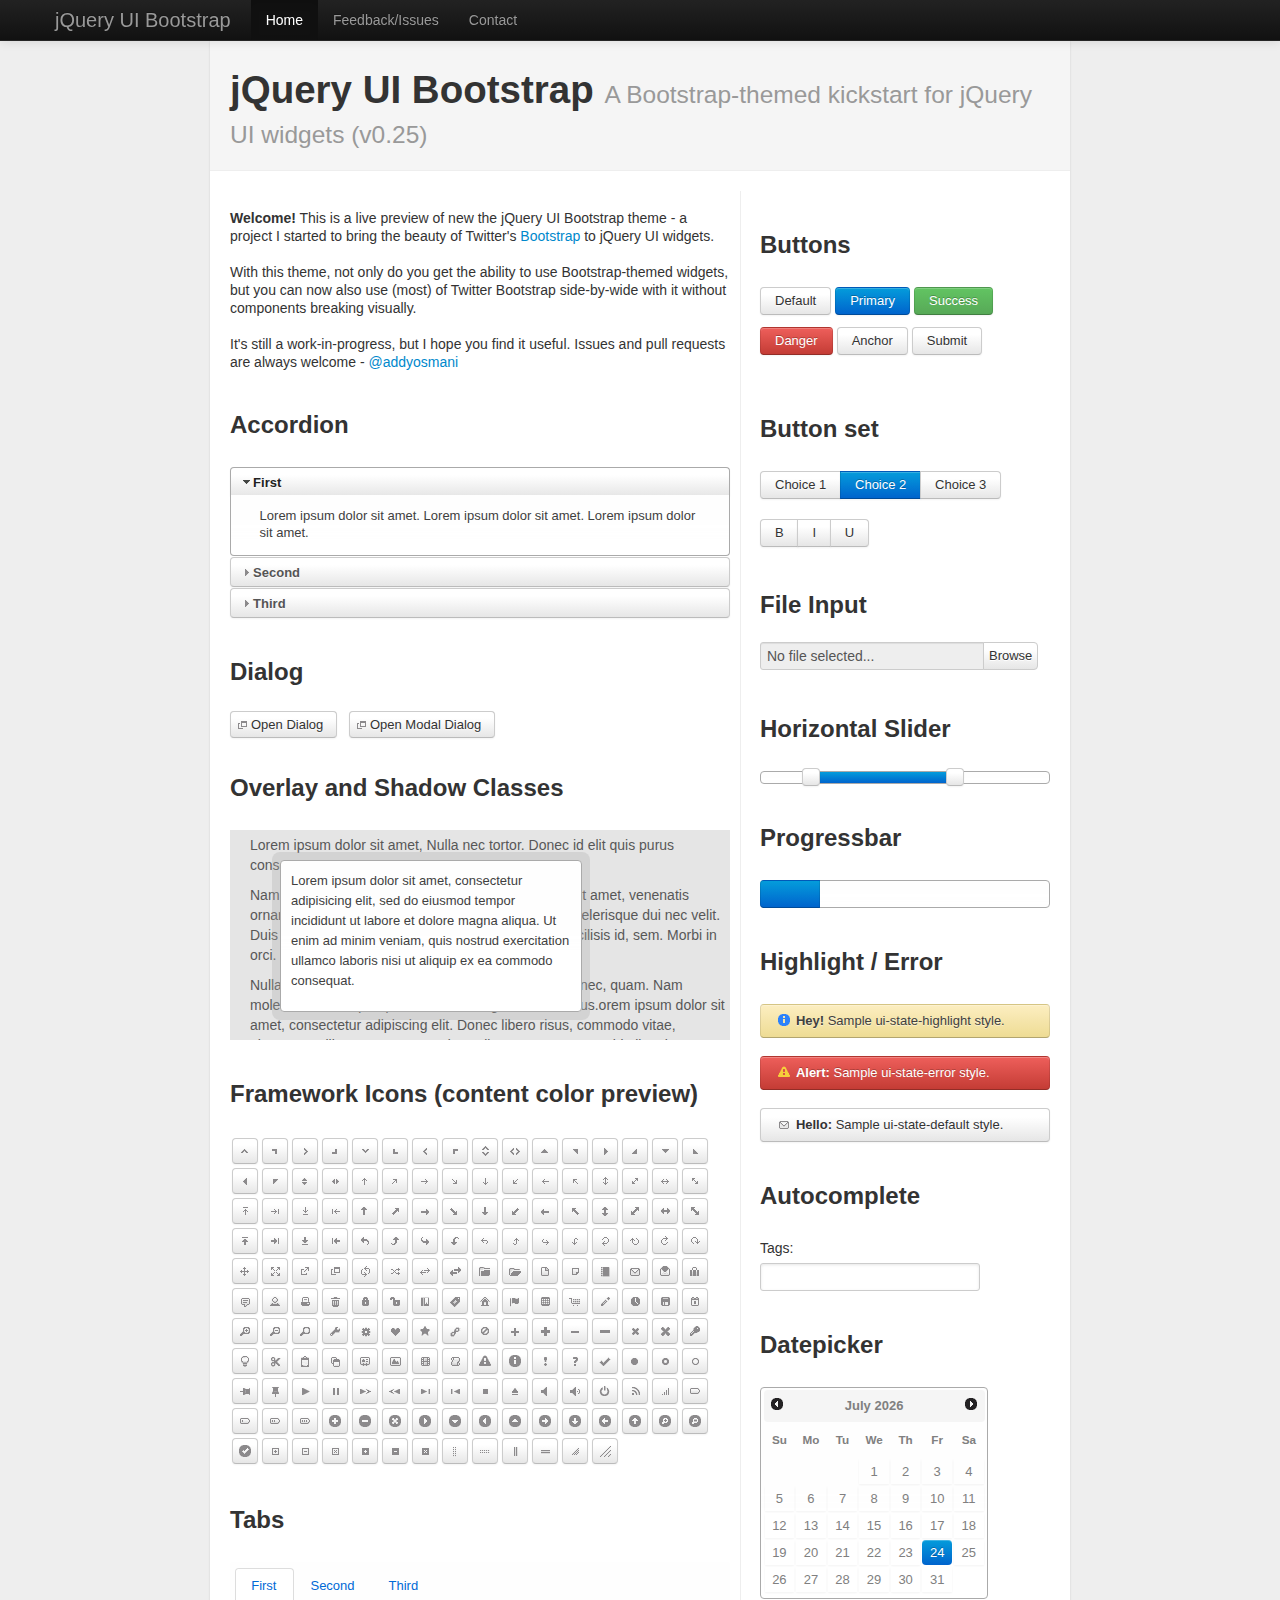
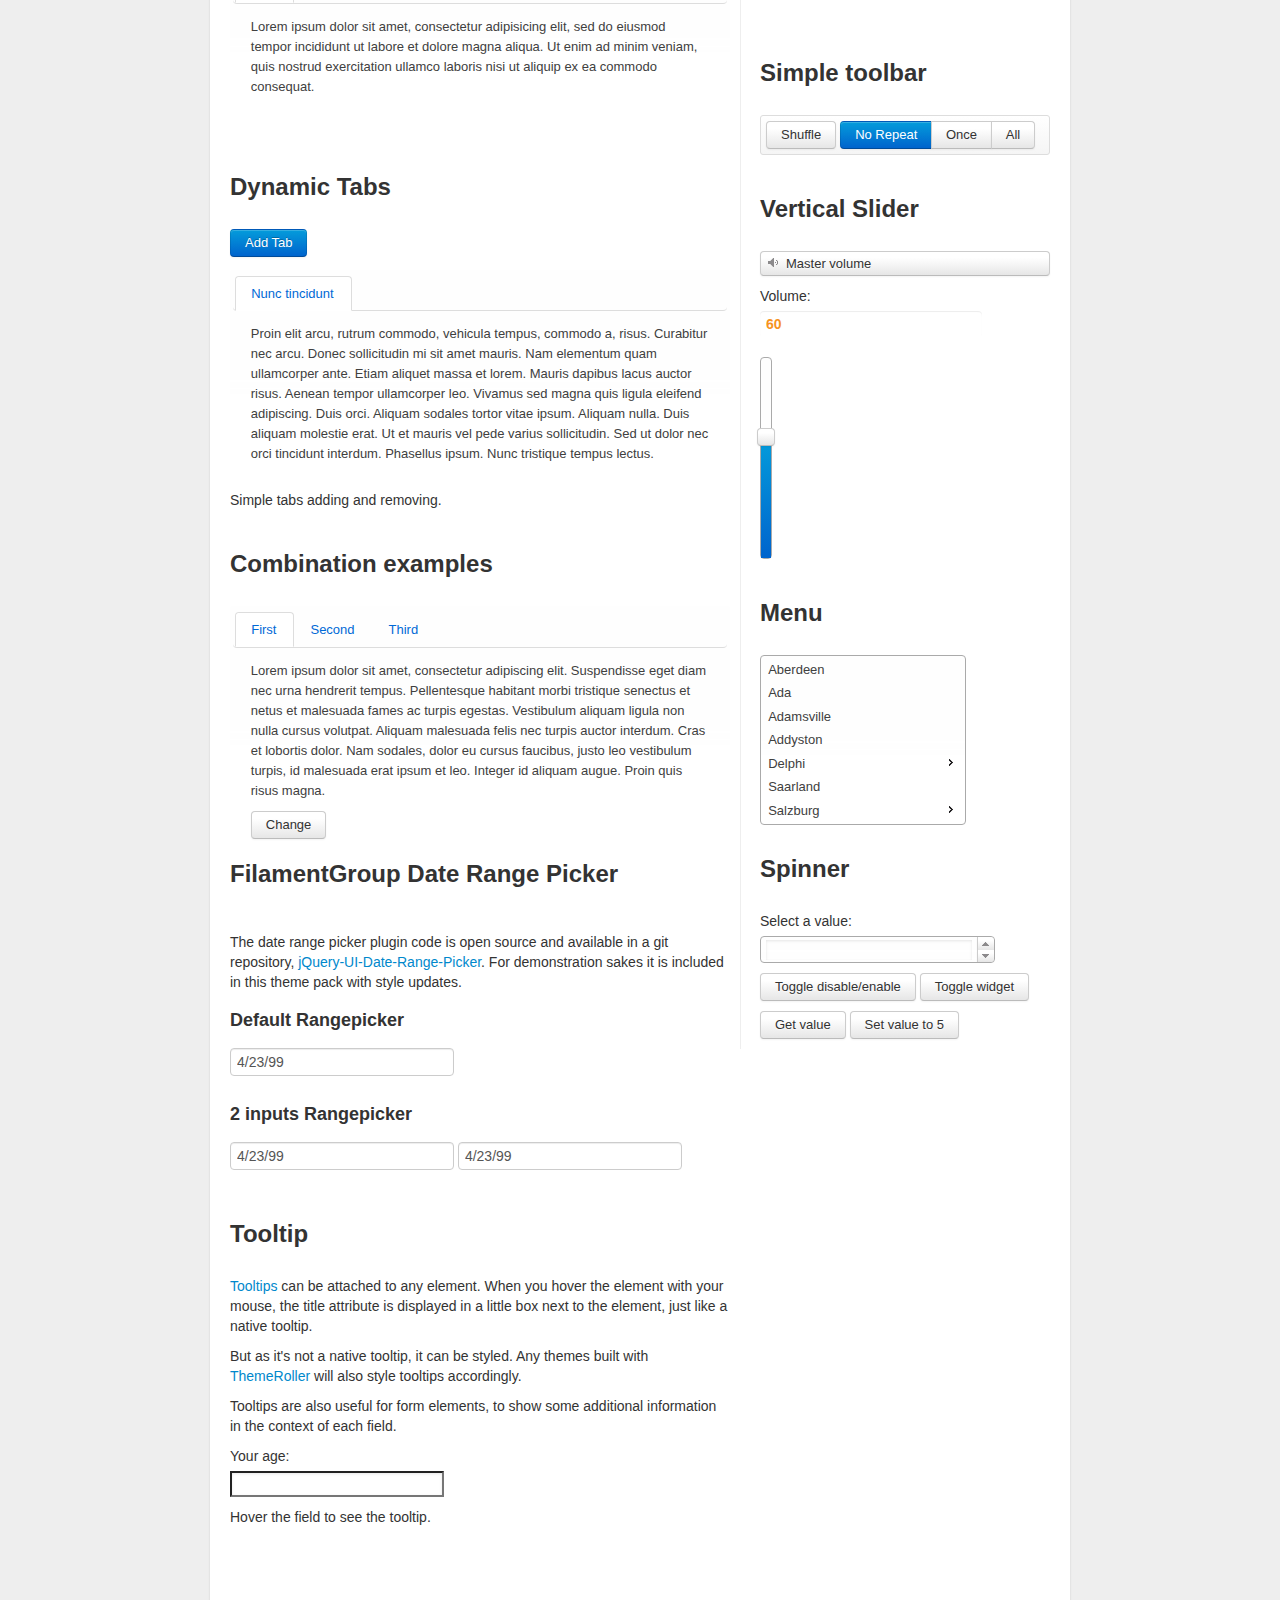
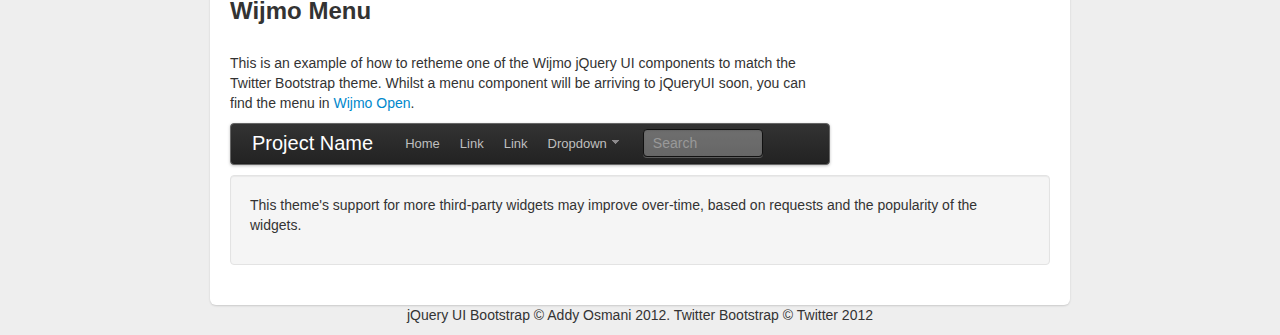
<file: TechScreen.Web/Content/jquery-ui-bootstrap/old_index.html>
<!DOCTYPE html>
<html lang="en">
  <head>
    <meta charset="utf-8">
    <title>jQuery UI Bootstrap</title>
    <meta name="description" content="A preview of the jQuery UI Bootstrap theme">
    <meta name="author" content="Addy Osmani">

    <!-- Le HTML5 shim, for IE6-8 support of HTML elements -->
    <!--[if lt IE 9]>
      <script src="http://html5shim.googlecode.com/svn/trunk/html5.js"></script>
    <![endif]-->

    <!-- Styles --> 
    <link type="text/css" href="css/custom-theme/jquery-ui-1.9.2.custom.css" rel="stylesheet" />
    
    <link type="text/css" href="assets/css/bootstrap.min.css" rel="stylesheet">
    <link type="text/css" href="css/demo.css" rel="stylesheet">

  </head>

  <body>

  <!--[if lt IE 9]>
  <link rel="stylesheet" type="text/css" href="css/custom-theme/jquery.ui.1.9.2.ie.css"/>
  <![endif]-->

    <div class="navbar navbar-inverse navbar-fixed-top">
      <div class="navbar-inner">
        <div class="container">
          <a class="brand" href="http://github.com/addyosmani/jquery-ui-bootstrap">jQuery UI Bootstrap</a>
          <div class="nav-collapse collapse">
              <ul class="nav">
                <li class="active"><a href="#">Home</a></li>
                <li><a href="http://github.com/addyosmani/jquery-ui-bootstrap/issues">Feedback/Issues</a></li>
                <li><a href="http://twitter.com/addyosmani">Contact</a></li>
              </ul>
              <form action="" class="pull-right">
              </form>
          </div>
        </div>
      </div>
    </div>


    <div class="container">

      <div class="content">
        <div class="page-header">
          <h1>jQuery UI Bootstrap <small>A Bootstrap-themed kickstart for jQuery UI widgets (v0.25)</small></h1>
        </div>
        <div class="row">

          <!--left col-->
          <div class="span10">


          <!--welcome-->
          <div class="alert-message block-message warning">      
            <p>
              <p><strong>Welcome!</strong> This is a live preview of new the jQuery UI Bootstrap theme -  a project I started to bring the beauty of Twitter's <a href="http://twitter.github.com/bootstrap/">Bootstrap</a> to jQuery UI widgets.
              </p>
              <p>
              With this theme, not only do you get the ability to use Bootstrap-themed widgets, but you can now also use (most) of Twitter Bootstrap side-by-wide with it without components breaking visually. </p>
              <p>
              It's still a work-in-progress, but I hope you find it useful. Issues and pull requests are always welcome - <a href="http://twitter.com/addyosmani">@addyosmani</a>
              </p>
            </p>
          </div>
          <!--end welcome-->


        <!-- Accordion -->
            <h2 class="demoHeaders">Accordion</h2>
            <div id="accordion">
              <div>
                <h3><a href="#">First</a></h3>
                <div>Lorem ipsum dolor sit amet. Lorem ipsum dolor sit amet. Lorem ipsum dolor sit amet.</div>
              </div>
              <div>
                <h3><a href="#">Second</a></h3>
                <div>Phasellus mattis tincidunt nibh.</div>
              </div>
              <div>
                <h3><a href="#">Third</a></h3>
                <div>Nam dui erat, auctor a, dignissim quis.</div>
              </div>
            </div>
            <!--end accordion-->

           <!-- Dialog NOTE: Dialog is not generated by UI in this demo so it can be visually styled in themeroller-->
            <h2 class="demoHeaders">Dialog</h2>
            <p><a href="#" id="dialog_link" class="ui-state-default ui-corner-all"><span class="ui-icon ui-icon-newwin"></span>Open Dialog</a>
            &nbsp;
            <a href="#" id="modal_link" class="ui-state-default ui-corner-all"><span class="ui-icon ui-icon-newwin"></span>Open Modal Dialog</a>
            </p>


            <h2 class="demoHeaders">Overlay and Shadow Classes</h2>
            <div style="position: relative; width: 96%; height: 200px; padding:1% 4%; overflow:hidden;" class="fakewindowcontain">
              <p>Lorem ipsum dolor sit amet,  Nulla nec tortor. Donec id elit quis purus consectetur consequat. </p><p>Nam congue semper tellus. Sed erat dolor, dapibus sit amet, venenatis ornare, ultrices ut, nisi. Aliquam ante. Suspendisse scelerisque dui nec velit. Duis augue augue, gravida euismod, vulputate ac, facilisis id, sem. Morbi in orci. </p><p>Nulla purus lacus, pulvinar vel, malesuada ac, mattis nec, quam. Nam molestie scelerisque quam. Nullam feugiat cursus lacus.orem ipsum dolor sit amet, consectetur adipiscing elit. Donec libero risus, commodo vitae, pharetra mollis, posuere eu, pede. Nulla nec tortor. Donec id elit quis purus consectetur consequat. </p><p>Nam congue semper tellus. Sed erat dolor, dapibus sit amet, venenatis ornare, ultrices ut, nisi. Aliquam ante. Suspendisse scelerisque dui nec velit. Duis augue augue, gravida euismod, vulputate ac, facilisis id, sem. Morbi in orci. Nulla purus lacus, pulvinar vel, malesuada ac, mattis nec, quam. Nam molestie scelerisque quam. </p><p>Nullam feugiat cursus lacus.orem ipsum dolor sit amet, consectetur adipiscing elit. Donec libero risus, commodo vitae, pharetra mollis, posuere eu, pede. Nulla nec tortor. Donec id elit quis purus consectetur consequat. Nam congue semper tellus. Sed erat dolor, dapibus sit amet, venenatis ornare, ultrices ut, nisi. Aliquam ante. </p><p>Suspendisse scelerisque dui nec velit. Duis augue augue, gravida euismod, vulputate ac, facilisis id, sem. Morbi in orci. Nulla purus lacus, pulvinar vel, malesuada ac, mattis nec, quam. Nam molestie scelerisque quam. Nullam feugiat cursus lacus.orem ipsum dolor sit amet, consectetur adipiscing elit. Donec libero risus, commodo vitae, pharetra mollis, posuere eu, pede. Nulla nec tortor. Donec id elit quis purus consectetur consequat. Nam congue semper tellus. Sed erat dolor, dapibus sit amet, venenatis ornare, ultrices ut, nisi. </p>

              <!-- ui-dialog -->
              <div class="ui-overlay"><div class="ui-widget-overlay"></div><div class="ui-widget-shadow ui-corner-all" style="width: 302px; height: 152px; position: absolute; left: 50px; top: 30px;"></div></div>
              <div style="position: absolute; width: 280px; height: 130px;left: 50px; top: 30px; padding: 10px;" class="ui-widget ui-widget-content ui-corner-all">
                <div class="ui-dialog-content ui-widget-content" style="background: none; border: 0;">
                  <p>Lorem ipsum dolor sit amet, consectetur adipisicing elit, sed do eiusmod tempor incididunt ut labore et dolore magna aliqua. Ut enim ad minim veniam, quis nostrud exercitation ullamco laboris nisi ut aliquip ex ea commodo consequat.</p>
                </div>
              </div>

            </div>


            <!-- ui-dialog -->
            <div id="dialog" title="Dialog Title">
              <p>Lorem ipsum dolor sit amet, consectetur adipisicing elit, sed do eiusmod tempor incididunt ut labore et dolore magna aliqua. Ut enim ad minim veniam, quis nostrud exercitation ullamco laboris nisi ut aliquip ex ea commodo consequat.</p>
            </div>



            <h2 class="demoHeaders">Framework Icons (content color preview)</h2>
            <ul id="icons" class="ui-widget ui-helper-clearfix">

            <li class="ui-state-default ui-corner-all" title=".ui-icon-carat-1-n"><span class="ui-icon ui-icon-carat-1-n"></span></li>
            <li class="ui-state-default ui-corner-all" title=".ui-icon-carat-1-ne"><span class="ui-icon ui-icon-carat-1-ne"></span></li>
            <li class="ui-state-default ui-corner-all" title=".ui-icon-carat-1-e"><span class="ui-icon ui-icon-carat-1-e"></span></li>

            <li class="ui-state-default ui-corner-all" title=".ui-icon-carat-1-se"><span class="ui-icon ui-icon-carat-1-se"></span></li>
            <li class="ui-state-default ui-corner-all" title=".ui-icon-carat-1-s"><span class="ui-icon ui-icon-carat-1-s"></span></li>
            <li class="ui-state-default ui-corner-all" title=".ui-icon-carat-1-sw"><span class="ui-icon ui-icon-carat-1-sw"></span></li>
            <li class="ui-state-default ui-corner-all" title=".ui-icon-carat-1-w"><span class="ui-icon ui-icon-carat-1-w"></span></li>
            <li class="ui-state-default ui-corner-all" title=".ui-icon-carat-1-nw"><span class="ui-icon ui-icon-carat-1-nw"></span></li>
            <li class="ui-state-default ui-corner-all" title=".ui-icon-carat-2-n-s"><span class="ui-icon ui-icon-carat-2-n-s"></span></li>
            <li class="ui-state-default ui-corner-all" title=".ui-icon-carat-2-e-w"><span class="ui-icon ui-icon-carat-2-e-w"></span></li>
            <li class="ui-state-default ui-corner-all" title=".ui-icon-triangle-1-n"><span class="ui-icon ui-icon-triangle-1-n"></span></li>
            <li class="ui-state-default ui-corner-all" title=".ui-icon-triangle-1-ne"><span class="ui-icon ui-icon-triangle-1-ne"></span></li>

            <li class="ui-state-default ui-corner-all" title=".ui-icon-triangle-1-e"><span class="ui-icon ui-icon-triangle-1-e"></span></li>
            <li class="ui-state-default ui-corner-all" title=".ui-icon-triangle-1-se"><span class="ui-icon ui-icon-triangle-1-se"></span></li>
            <li class="ui-state-default ui-corner-all" title=".ui-icon-triangle-1-s"><span class="ui-icon ui-icon-triangle-1-s"></span></li>
            <li class="ui-state-default ui-corner-all" title=".ui-icon-triangle-1-sw"><span class="ui-icon ui-icon-triangle-1-sw"></span></li>
            <li class="ui-state-default ui-corner-all" title=".ui-icon-triangle-1-w"><span class="ui-icon ui-icon-triangle-1-w"></span></li>
            <li class="ui-state-default ui-corner-all" title=".ui-icon-triangle-1-nw"><span class="ui-icon ui-icon-triangle-1-nw"></span></li>
            <li class="ui-state-default ui-corner-all" title=".ui-icon-triangle-2-n-s"><span class="ui-icon ui-icon-triangle-2-n-s"></span></li>
            <li class="ui-state-default ui-corner-all" title=".ui-icon-triangle-2-e-w"><span class="ui-icon ui-icon-triangle-2-e-w"></span></li>
            <li class="ui-state-default ui-corner-all" title=".ui-icon-arrow-1-n"><span class="ui-icon ui-icon-arrow-1-n"></span></li>

            <li class="ui-state-default ui-corner-all" title=".ui-icon-arrow-1-ne"><span class="ui-icon ui-icon-arrow-1-ne"></span></li>
            <li class="ui-state-default ui-corner-all" title=".ui-icon-arrow-1-e"><span class="ui-icon ui-icon-arrow-1-e"></span></li>
            <li class="ui-state-default ui-corner-all" title=".ui-icon-arrow-1-se"><span class="ui-icon ui-icon-arrow-1-se"></span></li>
            <li class="ui-state-default ui-corner-all" title=".ui-icon-arrow-1-s"><span class="ui-icon ui-icon-arrow-1-s"></span></li>
            <li class="ui-state-default ui-corner-all" title=".ui-icon-arrow-1-sw"><span class="ui-icon ui-icon-arrow-1-sw"></span></li>
            <li class="ui-state-default ui-corner-all" title=".ui-icon-arrow-1-w"><span class="ui-icon ui-icon-arrow-1-w"></span></li>
            <li class="ui-state-default ui-corner-all" title=".ui-icon-arrow-1-nw"><span class="ui-icon ui-icon-arrow-1-nw"></span></li>
            <li class="ui-state-default ui-corner-all" title=".ui-icon-arrow-2-n-s"><span class="ui-icon ui-icon-arrow-2-n-s"></span></li>
            <li class="ui-state-default ui-corner-all" title=".ui-icon-arrow-2-ne-sw"><span class="ui-icon ui-icon-arrow-2-ne-sw"></span></li>

            <li class="ui-state-default ui-corner-all" title=".ui-icon-arrow-2-e-w"><span class="ui-icon ui-icon-arrow-2-e-w"></span></li>
            <li class="ui-state-default ui-corner-all" title=".ui-icon-arrow-2-se-nw"><span class="ui-icon ui-icon-arrow-2-se-nw"></span></li>
            <li class="ui-state-default ui-corner-all" title=".ui-icon-arrowstop-1-n"><span class="ui-icon ui-icon-arrowstop-1-n"></span></li>
            <li class="ui-state-default ui-corner-all" title=".ui-icon-arrowstop-1-e"><span class="ui-icon ui-icon-arrowstop-1-e"></span></li>
            <li class="ui-state-default ui-corner-all" title=".ui-icon-arrowstop-1-s"><span class="ui-icon ui-icon-arrowstop-1-s"></span></li>
            <li class="ui-state-default ui-corner-all" title=".ui-icon-arrowstop-1-w"><span class="ui-icon ui-icon-arrowstop-1-w"></span></li>
            <li class="ui-state-default ui-corner-all" title=".ui-icon-arrowthick-1-n"><span class="ui-icon ui-icon-arrowthick-1-n"></span></li>
            <li class="ui-state-default ui-corner-all" title=".ui-icon-arrowthick-1-ne"><span class="ui-icon ui-icon-arrowthick-1-ne"></span></li>
            <li class="ui-state-default ui-corner-all" title=".ui-icon-arrowthick-1-e"><span class="ui-icon ui-icon-arrowthick-1-e"></span></li>

            <li class="ui-state-default ui-corner-all" title=".ui-icon-arrowthick-1-se"><span class="ui-icon ui-icon-arrowthick-1-se"></span></li>
            <li class="ui-state-default ui-corner-all" title=".ui-icon-arrowthick-1-s"><span class="ui-icon ui-icon-arrowthick-1-s"></span></li>
            <li class="ui-state-default ui-corner-all" title=".ui-icon-arrowthick-1-sw"><span class="ui-icon ui-icon-arrowthick-1-sw"></span></li>
            <li class="ui-state-default ui-corner-all" title=".ui-icon-arrowthick-1-w"><span class="ui-icon ui-icon-arrowthick-1-w"></span></li>
            <li class="ui-state-default ui-corner-all" title=".ui-icon-arrowthick-1-nw"><span class="ui-icon ui-icon-arrowthick-1-nw"></span></li>
            <li class="ui-state-default ui-corner-all" title=".ui-icon-arrowthick-2-n-s"><span class="ui-icon ui-icon-arrowthick-2-n-s"></span></li>
            <li class="ui-state-default ui-corner-all" title=".ui-icon-arrowthick-2-ne-sw"><span class="ui-icon ui-icon-arrowthick-2-ne-sw"></span></li>
            <li class="ui-state-default ui-corner-all" title=".ui-icon-arrowthick-2-e-w"><span class="ui-icon ui-icon-arrowthick-2-e-w"></span></li>
            <li class="ui-state-default ui-corner-all" title=".ui-icon-arrowthick-2-se-nw"><span class="ui-icon ui-icon-arrowthick-2-se-nw"></span></li>

            <li class="ui-state-default ui-corner-all" title=".ui-icon-arrowthickstop-1-n"><span class="ui-icon ui-icon-arrowthickstop-1-n"></span></li>
            <li class="ui-state-default ui-corner-all" title=".ui-icon-arrowthickstop-1-e"><span class="ui-icon ui-icon-arrowthickstop-1-e"></span></li>
            <li class="ui-state-default ui-corner-all" title=".ui-icon-arrowthickstop-1-s"><span class="ui-icon ui-icon-arrowthickstop-1-s"></span></li>
            <li class="ui-state-default ui-corner-all" title=".ui-icon-arrowthickstop-1-w"><span class="ui-icon ui-icon-arrowthickstop-1-w"></span></li>
            <li class="ui-state-default ui-corner-all" title=".ui-icon-arrowreturnthick-1-w"><span class="ui-icon ui-icon-arrowreturnthick-1-w"></span></li>
            <li class="ui-state-default ui-corner-all" title=".ui-icon-arrowreturnthick-1-n"><span class="ui-icon ui-icon-arrowreturnthick-1-n"></span></li>
            <li class="ui-state-default ui-corner-all" title=".ui-icon-arrowreturnthick-1-e"><span class="ui-icon ui-icon-arrowreturnthick-1-e"></span></li>
            <li class="ui-state-default ui-corner-all" title=".ui-icon-arrowreturnthick-1-s"><span class="ui-icon ui-icon-arrowreturnthick-1-s"></span></li>
            <li class="ui-state-default ui-corner-all" title=".ui-icon-arrowreturn-1-w"><span class="ui-icon ui-icon-arrowreturn-1-w"></span></li>

            <li class="ui-state-default ui-corner-all" title=".ui-icon-arrowreturn-1-n"><span class="ui-icon ui-icon-arrowreturn-1-n"></span></li>
            <li class="ui-state-default ui-corner-all" title=".ui-icon-arrowreturn-1-e"><span class="ui-icon ui-icon-arrowreturn-1-e"></span></li>
            <li class="ui-state-default ui-corner-all" title=".ui-icon-arrowreturn-1-s"><span class="ui-icon ui-icon-arrowreturn-1-s"></span></li>
            <li class="ui-state-default ui-corner-all" title=".ui-icon-arrowrefresh-1-w"><span class="ui-icon ui-icon-arrowrefresh-1-w"></span></li>
            <li class="ui-state-default ui-corner-all" title=".ui-icon-arrowrefresh-1-n"><span class="ui-icon ui-icon-arrowrefresh-1-n"></span></li>
            <li class="ui-state-default ui-corner-all" title=".ui-icon-arrowrefresh-1-e"><span class="ui-icon ui-icon-arrowrefresh-1-e"></span></li>
            <li class="ui-state-default ui-corner-all" title=".ui-icon-arrowrefresh-1-s"><span class="ui-icon ui-icon-arrowrefresh-1-s"></span></li>
            <li class="ui-state-default ui-corner-all" title=".ui-icon-arrow-4"><span class="ui-icon ui-icon-arrow-4"></span></li>
            <li class="ui-state-default ui-corner-all" title=".ui-icon-arrow-4-diag"><span class="ui-icon ui-icon-arrow-4-diag"></span></li>

            <li class="ui-state-default ui-corner-all" title=".ui-icon-extlink"><span class="ui-icon ui-icon-extlink"></span></li>
            <li class="ui-state-default ui-corner-all" title=".ui-icon-newwin"><span class="ui-icon ui-icon-newwin"></span></li>
            <li class="ui-state-default ui-corner-all" title=".ui-icon-refresh"><span class="ui-icon ui-icon-refresh"></span></li>
            <li class="ui-state-default ui-corner-all" title=".ui-icon-shuffle"><span class="ui-icon ui-icon-shuffle"></span></li>
            <li class="ui-state-default ui-corner-all" title=".ui-icon-transfer-e-w"><span class="ui-icon ui-icon-transfer-e-w"></span></li>
            <li class="ui-state-default ui-corner-all" title=".ui-icon-transferthick-e-w"><span class="ui-icon ui-icon-transferthick-e-w"></span></li>
            <li class="ui-state-default ui-corner-all" title=".ui-icon-folder-collapsed"><span class="ui-icon ui-icon-folder-collapsed"></span></li>
            <li class="ui-state-default ui-corner-all" title=".ui-icon-folder-open"><span class="ui-icon ui-icon-folder-open"></span></li>
            <li class="ui-state-default ui-corner-all" title=".ui-icon-document"><span class="ui-icon ui-icon-document"></span></li>

            <li class="ui-state-default ui-corner-all" title=".ui-icon-document-b"><span class="ui-icon ui-icon-document-b"></span></li>
            <li class="ui-state-default ui-corner-all" title=".ui-icon-note"><span class="ui-icon ui-icon-note"></span></li>
            <li class="ui-state-default ui-corner-all" title=".ui-icon-mail-closed"><span class="ui-icon ui-icon-mail-closed"></span></li>
            <li class="ui-state-default ui-corner-all" title=".ui-icon-mail-open"><span class="ui-icon ui-icon-mail-open"></span></li>
            <li class="ui-state-default ui-corner-all" title=".ui-icon-suitcase"><span class="ui-icon ui-icon-suitcase"></span></li>
            <li class="ui-state-default ui-corner-all" title=".ui-icon-comment"><span class="ui-icon ui-icon-comment"></span></li>
            <li class="ui-state-default ui-corner-all" title=".ui-icon-person"><span class="ui-icon ui-icon-person"></span></li>
            <li class="ui-state-default ui-corner-all" title=".ui-icon-print"><span class="ui-icon ui-icon-print"></span></li>
            <li class="ui-state-default ui-corner-all" title=".ui-icon-trash"><span class="ui-icon ui-icon-trash"></span></li>

            <li class="ui-state-default ui-corner-all" title=".ui-icon-locked"><span class="ui-icon ui-icon-locked"></span></li>
            <li class="ui-state-default ui-corner-all" title=".ui-icon-unlocked"><span class="ui-icon ui-icon-unlocked"></span></li>
            <li class="ui-state-default ui-corner-all" title=".ui-icon-bookmark"><span class="ui-icon ui-icon-bookmark"></span></li>
            <li class="ui-state-default ui-corner-all" title=".ui-icon-tag"><span class="ui-icon ui-icon-tag"></span></li>
            <li class="ui-state-default ui-corner-all" title=".ui-icon-home"><span class="ui-icon ui-icon-home"></span></li>
            <li class="ui-state-default ui-corner-all" title=".ui-icon-flag"><span class="ui-icon ui-icon-flag"></span></li>
            <li class="ui-state-default ui-corner-all" title=".ui-icon-calculator"><span class="ui-icon ui-icon-calculator"></span></li>
            <li class="ui-state-default ui-corner-all" title=".ui-icon-cart"><span class="ui-icon ui-icon-cart"></span></li>
            <li class="ui-state-default ui-corner-all" title=".ui-icon-pencil"><span class="ui-icon ui-icon-pencil"></span></li>

            <li class="ui-state-default ui-corner-all" title=".ui-icon-clock"><span class="ui-icon ui-icon-clock"></span></li>
            <li class="ui-state-default ui-corner-all" title=".ui-icon-disk"><span class="ui-icon ui-icon-disk"></span></li>
            <li class="ui-state-default ui-corner-all" title=".ui-icon-calendar"><span class="ui-icon ui-icon-calendar"></span></li>
            <li class="ui-state-default ui-corner-all" title=".ui-icon-zoomin"><span class="ui-icon ui-icon-zoomin"></span></li>
            <li class="ui-state-default ui-corner-all" title=".ui-icon-zoomout"><span class="ui-icon ui-icon-zoomout"></span></li>
            <li class="ui-state-default ui-corner-all" title=".ui-icon-search"><span class="ui-icon ui-icon-search"></span></li>
            <li class="ui-state-default ui-corner-all" title=".ui-icon-wrench"><span class="ui-icon ui-icon-wrench"></span></li>
            <li class="ui-state-default ui-corner-all" title=".ui-icon-gear"><span class="ui-icon ui-icon-gear"></span></li>
            <li class="ui-state-default ui-corner-all" title=".ui-icon-heart"><span class="ui-icon ui-icon-heart"></span></li>

            <li class="ui-state-default ui-corner-all" title=".ui-icon-star"><span class="ui-icon ui-icon-star"></span></li>
            <li class="ui-state-default ui-corner-all" title=".ui-icon-link"><span class="ui-icon ui-icon-link"></span></li>
            <li class="ui-state-default ui-corner-all" title=".ui-icon-cancel"><span class="ui-icon ui-icon-cancel"></span></li>
            <li class="ui-state-default ui-corner-all" title=".ui-icon-plus"><span class="ui-icon ui-icon-plus"></span></li>
            <li class="ui-state-default ui-corner-all" title=".ui-icon-plusthick"><span class="ui-icon ui-icon-plusthick"></span></li>
            <li class="ui-state-default ui-corner-all" title=".ui-icon-minus"><span class="ui-icon ui-icon-minus"></span></li>
            <li class="ui-state-default ui-corner-all" title=".ui-icon-minusthick"><span class="ui-icon ui-icon-minusthick"></span></li>
            <li class="ui-state-default ui-corner-all" title=".ui-icon-close"><span class="ui-icon ui-icon-close"></span></li>
            <li class="ui-state-default ui-corner-all" title=".ui-icon-closethick"><span class="ui-icon ui-icon-closethick"></span></li>

            <li class="ui-state-default ui-corner-all" title=".ui-icon-key"><span class="ui-icon ui-icon-key"></span></li>
            <li class="ui-state-default ui-corner-all" title=".ui-icon-lightbulb"><span class="ui-icon ui-icon-lightbulb"></span></li>
            <li class="ui-state-default ui-corner-all" title=".ui-icon-scissors"><span class="ui-icon ui-icon-scissors"></span></li>
            <li class="ui-state-default ui-corner-all" title=".ui-icon-clipboard"><span class="ui-icon ui-icon-clipboard"></span></li>
            <li class="ui-state-default ui-corner-all" title=".ui-icon-copy"><span class="ui-icon ui-icon-copy"></span></li>
            <li class="ui-state-default ui-corner-all" title=".ui-icon-contact"><span class="ui-icon ui-icon-contact"></span></li>
            <li class="ui-state-default ui-corner-all" title=".ui-icon-image"><span class="ui-icon ui-icon-image"></span></li>
            <li class="ui-state-default ui-corner-all" title=".ui-icon-video"><span class="ui-icon ui-icon-video"></span></li>
            <li class="ui-state-default ui-corner-all" title=".ui-icon-script"><span class="ui-icon ui-icon-script"></span></li>
            <li class="ui-state-default ui-corner-all" title=".ui-icon-alert"><span class="ui-icon ui-icon-alert"></span></li>

            <li class="ui-state-default ui-corner-all" title=".ui-icon-info"><span class="ui-icon ui-icon-info"></span></li>
            <li class="ui-state-default ui-corner-all" title=".ui-icon-notice"><span class="ui-icon ui-icon-notice"></span></li>
            <li class="ui-state-default ui-corner-all" title=".ui-icon-help"><span class="ui-icon ui-icon-help"></span></li>
            <li class="ui-state-default ui-corner-all" title=".ui-icon-check"><span class="ui-icon ui-icon-check"></span></li>
            <li class="ui-state-default ui-corner-all" title=".ui-icon-bullet"><span class="ui-icon ui-icon-bullet"></span></li>
            <li class="ui-state-default ui-corner-all" title=".ui-icon-radio-off"><span class="ui-icon ui-icon-radio-off"></span></li>
            <li class="ui-state-default ui-corner-all" title=".ui-icon-radio-on"><span class="ui-icon ui-icon-radio-on"></span></li>
            <li class="ui-state-default ui-corner-all" title=".ui-icon-pin-w"><span class="ui-icon ui-icon-pin-w"></span></li>
            <li class="ui-state-default ui-corner-all" title=".ui-icon-pin-s"><span class="ui-icon ui-icon-pin-s"></span></li>
            <li class="ui-state-default ui-corner-all" title=".ui-icon-play"><span class="ui-icon ui-icon-play"></span></li>
            <li class="ui-state-default ui-corner-all" title=".ui-icon-pause"><span class="ui-icon ui-icon-pause"></span></li>

            <li class="ui-state-default ui-corner-all" title=".ui-icon-seek-next"><span class="ui-icon ui-icon-seek-next"></span></li>
            <li class="ui-state-default ui-corner-all" title=".ui-icon-seek-prev"><span class="ui-icon ui-icon-seek-prev"></span></li>
            <li class="ui-state-default ui-corner-all" title=".ui-icon-seek-end"><span class="ui-icon ui-icon-seek-end"></span></li>
            <li class="ui-state-default ui-corner-all" title=".ui-icon-seek-first"><span class="ui-icon ui-icon-seek-first"></span></li>
            <li class="ui-state-default ui-corner-all" title=".ui-icon-stop"><span class="ui-icon ui-icon-stop"></span></li>
            <li class="ui-state-default ui-corner-all" title=".ui-icon-eject"><span class="ui-icon ui-icon-eject"></span></li>
            <li class="ui-state-default ui-corner-all" title=".ui-icon-volume-off"><span class="ui-icon ui-icon-volume-off"></span></li>
            <li class="ui-state-default ui-corner-all" title=".ui-icon-volume-on"><span class="ui-icon ui-icon-volume-on"></span></li>
            <li class="ui-state-default ui-corner-all" title=".ui-icon-power"><span class="ui-icon ui-icon-power"></span></li>

            <li class="ui-state-default ui-corner-all" title=".ui-icon-signal-diag"><span class="ui-icon ui-icon-signal-diag"></span></li>
            <li class="ui-state-default ui-corner-all" title=".ui-icon-signal"><span class="ui-icon ui-icon-signal"></span></li>
            <li class="ui-state-default ui-corner-all" title=".ui-icon-battery-0"><span class="ui-icon ui-icon-battery-0"></span></li>
            <li class="ui-state-default ui-corner-all" title=".ui-icon-battery-1"><span class="ui-icon ui-icon-battery-1"></span></li>
            <li class="ui-state-default ui-corner-all" title=".ui-icon-battery-2"><span class="ui-icon ui-icon-battery-2"></span></li>
            <li class="ui-state-default ui-corner-all" title=".ui-icon-battery-3"><span class="ui-icon ui-icon-battery-3"></span></li>
            <li class="ui-state-default ui-corner-all" title=".ui-icon-circle-plus"><span class="ui-icon ui-icon-circle-plus"></span></li>
            <li class="ui-state-default ui-corner-all" title=".ui-icon-circle-minus"><span class="ui-icon ui-icon-circle-minus"></span></li>
            <li class="ui-state-default ui-corner-all" title=".ui-icon-circle-close"><span class="ui-icon ui-icon-circle-close"></span></li>

            <li class="ui-state-default ui-corner-all" title=".ui-icon-circle-triangle-e"><span class="ui-icon ui-icon-circle-triangle-e"></span></li>
            <li class="ui-state-default ui-corner-all" title=".ui-icon-circle-triangle-s"><span class="ui-icon ui-icon-circle-triangle-s"></span></li>
            <li class="ui-state-default ui-corner-all" title=".ui-icon-circle-triangle-w"><span class="ui-icon ui-icon-circle-triangle-w"></span></li>
            <li class="ui-state-default ui-corner-all" title=".ui-icon-circle-triangle-n"><span class="ui-icon ui-icon-circle-triangle-n"></span></li>
            <li class="ui-state-default ui-corner-all" title=".ui-icon-circle-arrow-e"><span class="ui-icon ui-icon-circle-arrow-e"></span></li>
            <li class="ui-state-default ui-corner-all" title=".ui-icon-circle-arrow-s"><span class="ui-icon ui-icon-circle-arrow-s"></span></li>
            <li class="ui-state-default ui-corner-all" title=".ui-icon-circle-arrow-w"><span class="ui-icon ui-icon-circle-arrow-w"></span></li>
            <li class="ui-state-default ui-corner-all" title=".ui-icon-circle-arrow-n"><span class="ui-icon ui-icon-circle-arrow-n"></span></li>
            <li class="ui-state-default ui-corner-all" title=".ui-icon-circle-zoomin"><span class="ui-icon ui-icon-circle-zoomin"></span></li>

            <li class="ui-state-default ui-corner-all" title=".ui-icon-circle-zoomout"><span class="ui-icon ui-icon-circle-zoomout"></span></li>
            <li class="ui-state-default ui-corner-all" title=".ui-icon-circle-check"><span class="ui-icon ui-icon-circle-check"></span></li>
            <li class="ui-state-default ui-corner-all" title=".ui-icon-circlesmall-plus"><span class="ui-icon ui-icon-circlesmall-plus"></span></li>
            <li class="ui-state-default ui-corner-all" title=".ui-icon-circlesmall-minus"><span class="ui-icon ui-icon-circlesmall-minus"></span></li>
            <li class="ui-state-default ui-corner-all" title=".ui-icon-circlesmall-close"><span class="ui-icon ui-icon-circlesmall-close"></span></li>
            <li class="ui-state-default ui-corner-all" title=".ui-icon-squaresmall-plus"><span class="ui-icon ui-icon-squaresmall-plus"></span></li>
            <li class="ui-state-default ui-corner-all" title=".ui-icon-squaresmall-minus"><span class="ui-icon ui-icon-squaresmall-minus"></span></li>
            <li class="ui-state-default ui-corner-all" title=".ui-icon-squaresmall-close"><span class="ui-icon ui-icon-squaresmall-close"></span></li>
            <li class="ui-state-default ui-corner-all" title=".ui-icon-grip-dotted-vertical"><span class="ui-icon ui-icon-grip-dotted-vertical"></span></li>

            <li class="ui-state-default ui-corner-all" title=".ui-icon-grip-dotted-horizontal"><span class="ui-icon ui-icon-grip-dotted-horizontal"></span></li>
            <li class="ui-state-default ui-corner-all" title=".ui-icon-grip-solid-vertical"><span class="ui-icon ui-icon-grip-solid-vertical"></span></li>
            <li class="ui-state-default ui-corner-all" title=".ui-icon-grip-solid-horizontal"><span class="ui-icon ui-icon-grip-solid-horizontal"></span></li>
            <li class="ui-state-default ui-corner-all" title=".ui-icon-gripsmall-diagonal-se"><span class="ui-icon ui-icon-gripsmall-diagonal-se"></span></li>
            <li class="ui-state-default ui-corner-all" title=".ui-icon-grip-diagonal-se"><span class="ui-icon ui-icon-grip-diagonal-se"></span></li>
            </ul>

            <!-- Tabs -->
            <h2 class="demoHeaders">Tabs</h2>
            <div id="tabs">
              <ul>
                <li><a href="#tabs-1">First</a></li>
                <li><a href="#tabs-2">Second</a></li>
                <li><a href="#tabs-3">Third</a></li>
              </ul>
              <div id="tabs-1">Lorem ipsum dolor sit amet, consectetur adipisicing elit, sed do eiusmod tempor incididunt ut labore et dolore magna aliqua. Ut enim ad minim veniam, quis nostrud exercitation ullamco laboris nisi ut aliquip ex ea commodo consequat.</div>
              <div id="tabs-2">Phasellus mattis tincidunt nibh. Cras orci urna, blandit id, pretium vel, aliquet ornare, felis. Maecenas scelerisque sem non nisl. Fusce sed lorem in enim dictum bibendum.</div>
              <div id="tabs-3">Nam dui erat, auctor a, dignissim quis, sollicitudin eu, felis. Pellentesque nisi urna, interdum eget, sagittis et, consequat vestibulum, lacus. Mauris porttitor ullamcorper augue.</div>
            </div>
            <!--end tabs-->

            <!--Dynamic tabs-->
            <style>
              #dialog2 label, #dialog2 input { display:block; }
              #dialog2 label { margin-top: 0.5em; }
              #dialog2 input, #dialog2 textarea { width: 95%; }
              #tabs2 { margin-top: 1em; }
              #tabs2 li .ui-icon-close { float: left; margin: 0.4em 0.2em 0 0; cursor: pointer; }
              #add_tab { cursor: pointer; }          
            </style>


            <p>&nbsp;</p>
            <div class="demo">

              <h2 class="demoHeaders">Dynamic Tabs</h2>
              <div id="dialog2" title="Tab data">
                <form>
                  <fieldset class="ui-helper-reset">
                    <label for="tab_title">Title</label>
                    <input type="text" name="tab_title" id="tab_title" value="" class="ui-widget-content ui-corner-all" />
                    <label for="tab_content">Content</label>
                    <textarea name="tab_content" id="tab_content" class="ui-widget-content ui-corner-all"></textarea>
                  </fieldset>
                </form>
              </div>

              <button id="add_tab" class="ui-button-primary">Add Tab</button>

              <div id="tabs2">
                <ul>
                  <li><a href="#tabs-1">Nunc tincidunt</a></li>
                </ul>
                <div id="tabs-1">
                  <p>Proin elit arcu, rutrum commodo, vehicula tempus, commodo a, risus. Curabitur nec arcu. Donec sollicitudin mi sit amet mauris. Nam elementum quam ullamcorper ante. Etiam aliquet massa et lorem. Mauris dapibus lacus auctor risus. Aenean tempor ullamcorper leo. Vivamus sed magna quis ligula eleifend adipiscing. Duis orci. Aliquam sodales tortor vitae ipsum. Aliquam nulla. Duis aliquam molestie erat. Ut et mauris vel pede varius sollicitudin. Sed ut dolor nec orci tincidunt interdum. Phasellus ipsum. Nunc tristique tempus lectus.</p>
                </div>
              </div>

            </div><!-- End demo -->

            <div class="demo-description">
            <p>Simple tabs adding and removing.</p>
            </div><!-- End demo-description -->


          <!--start combinations-->
          <h2 class="demoHeaders">Combination examples</h2>
            <div class="columnbox" style="height: 200px;">
              <div id="tabs3">
                <ul>
                  <li><a href="#tabs3-1">First</a></li>
                  <li><a href="#tabs3-2">Second</a></li>
                  <li><a href="#tabs3-3">Third</a></li>
                </ul>
                <div id="tabs3-1">
                  <p>Lorem ipsum dolor sit amet, consectetur adipiscing elit. Suspendisse eget diam nec urna hendrerit tempus. Pellentesque habitant morbi tristique senectus et netus et malesuada fames ac turpis egestas. Vestibulum aliquam ligula non nulla cursus volutpat. Aliquam malesuada felis nec turpis auctor interdum. Cras et lobortis dolor. Nam sodales, dolor eu cursus faucibus, justo leo vestibulum turpis, id malesuada erat ipsum et leo. Integer id aliquam augue. Proin quis risus magna.</p>
                  <a href="#" id="sampleButton">Change</a>
                </div>
                <div id="tabs3-2">Tab 2</div>
                <div id="tabs3-3">Tab 3</div>
              </div>
            </div>
          <!--end combinations-->
            <br />




          <!--start filamentgroup datepicker-->
            <link href="third-party/jQuery-UI-Date-Range-Picker/css/ui.daterangepicker.css" media="screen" rel="Stylesheet" type="text/css" />

            <p>&nbsp;</p>
            <h2>FilamentGroup Date Range Picker</h2>
            <p>&nbsp;</p>
            <p>
              The date range picker plugin code is open source and available in a git repository, <a href="https://github.com/filamentgroup/jQuery-UI-Date-Range-Picker">jQuery-UI-Date-Range-Picker</a>. For demonstration sakes it is included in this theme pack with style updates.
            </p>
            <p>
            <h3>Default Rangepicker</h3>  
            <div>
              <input type="text" value="4/23/99" id="rangeA" />     
            </div>

            <h3>2 inputs Rangepicker</h3> 
            <div>
              <input type="text" value="4/23/99" id="rangeBa" />  
              <input type="text" value="4/23/99" id="rangeBb" />      
            </div>

            </p>
            <!--end filament group datepicker-->
              <!-- Tooltip -->
              <h2 class="demoHeaders">Tooltip</h2>
              <div id="tooltip">
                  <p><a href="#" title="That's what this widget is">Tooltips</a> can be attached to any element. When you hover
                      the element with your mouse, the title attribute is displayed in a little box next to the element, just like a native tooltip.</p>
                  <p>But as it's not a native tooltip, it can be styled. Any themes built with
                      <a href="http://themeroller.com" title="ThemeRoller: jQuery UI's theme builder application">ThemeRoller</a>
                      will also style tooltips accordingly.</p>
                  <p>Tooltips are also useful for form elements, to show some additional information in the context of each field.</p>
                  <p><label for="age">Your age:</label><input id="age" title="We ask for your age only for statistical purposes." /></p>
                  <p>Hover the field to see the tooltip.</p>
              </div>
            <!--End Tooltip -->
          </div>
          <!--end col-->

          <!--right col-->
          <div class="span4">

            <!-- Buttons -->
            <h2 class="demoHeaders">Buttons</h2>
            <div id="buttons">

              <button>Default</button>
              <button class="ui-button-primary">Primary</button>
              <button class="ui-button-success">Success</button>
              </br>
              </br>
              <button class="ui-button-error">Danger</button>

              <a class="button">Anchor</a>

              <input type="submit" class="button" value="Submit"/>

            </div>

            </br>
          
          <!-- Button set-->
            <h2 class="demoHeaders">Button set</h2>
              <form style="margin-top: 1em;">
                <div id="radioset">
                  <input type="radio" id="radio1" name="radio" /><label for="radio1">Choice 1</label>
                  <input type="radio" id="radio2" name="radio" checked="checked" /><label for="radio2">Choice 2</label>
                  <input type="radio" id="radio3" name="radio" /><label for="radio3">Choice 3</label>
                </div>
                </br>
                <div id="format">
                <input type="checkbox" id="check1" /><label for="check1">B</label>
                <input type="checkbox" id="check2" /><label for="check2">I</label>
                <input type="checkbox" id="check3" /><label for="check3">U</label>
                </div>
                </br>
              </form>
          <!--end button set-->


          <!-- File Input-->
          <link href="third-party/jQuery-UI-FileInput/css/enhanced.css" rel="Stylesheet">
          <h2 class="demoheaders">File Input</h2>
          <form style="margin-top: 1em;"> 
            <input type="file" class="span3" name="file" id="file">
          </form>
          <!-- end file input -->


            <!-- Slider -->
            <h2 class="demoHeaders">Horizontal Slider</h2>
            <div id="slider"></div>
            <!--end slider-->

          <!-- Progressbar -->
            <h2 class="demoHeaders">Progressbar</h2>
            <div id="progressbar"></div>
          <!--end progressbar-->


            <!-- Highlight / Error -->
            <h2 class="demoHeaders">Highlight / Error</h2>
            <div class="ui-widget">
              <div class="ui-state-highlight ui-corner-all">
                <p><span class="ui-icon ui-icon-info" style="float: left; margin-right: .3em;"></span>
                <strong>Hey!</strong> Sample ui-state-highlight style.</p>
              </div>
            </div>

            <div class="ui-widget">
              <div class="ui-state-error ui-corner-all">
                <p><span class="ui-icon ui-icon-alert" style="float: left; margin-right: .3em;"></span>
                <strong>Alert:</strong> Sample ui-state-error style.</p>
              </div>
            </div>


            <div class="ui-widget">
              <div class="ui-state-default ui-corner-all">
                <p><span class="ui-icon ui-icon-mail-closed" style="float: left; margin-right: .3em;"></span>
                <strong>Hello:</strong> Sample ui-state-default style.</p>
              </div>
            </div>
            <!--end highlights-->



            <!--Autocomplete-->
            <h2 class="demoHeaders">Autocomplete</h2>
            <!--autocomplete-->
            <div class="ui-widget">
              <label for="tags">Tags: </label>
              <input id="tags" />
            </div>
            <!--end autocomplete-->


            <!-- Datepicker -->
            <h2 class="demoHeaders">Datepicker</h2>
            <div id="datepicker"></div>
            <!--end datepicker-->



            <!--start toolbar-->

            <div class="demo">
              <p>&nbsp;</p>
              <h2 class="demoHeaders">Simple toolbar</h2>
              <p></p>
              <div id="toolbar" class="ui-toolbar ui-widget-header ui-corner-all">

                <input type="checkbox" id="shuffle" /><label for="shuffle">Shuffle</label>
                
                <span id="repeat">
                  <input type="radio" id="repeat0" name="repeat" checked="checked" /><label for="repeat0">No Repeat</label>
                  <input type="radio" id="repeat1" name="repeat" /><label for="repeat1">Once</label>
                  <input type="radio" id="repeatall" name="repeat" /><label for="repeatall">All</label>
                </span>

              </div>
            </div><!-- End demo -->
            <!--end toolbar-->


            <!-- Vertical Slider -->
            <h2 class="demoHeaders">Vertical Slider</h2>
            <p class="ui-state-default ui-corner-all ui-helper-clearfix" style="padding:4px;">
            <span class="ui-icon ui-icon-volume-on" style="float:left; margin:-2px 5px 0 0;"></span>
            Master volume
            </p>
            <p>
              <label for="amount">Volume:</label>
              <input type="text" id="amount" style="border:0; color:#f6931f; font-weight:bold;" />
            </p>

            <div id="slider-vertical" style="height:200px;"></div>

              <!-- Menu -->
              <h2 class="demoHeaders">Menu</h2>
                <p></p>
                <ul id="menu">
                  <li><a href="#">Aberdeen</a></li>
                  <li><a href="#">Ada</a></li>
                  <li><a href="#">Adamsville</a></li>
                  <li><a href="#">Addyston</a></li>
                  <li>
                      <a href="#">Delphi</a>
                      <ul>
                          <li><a href="#">Ada</a></li>
                          <li><a href="#">Saarland</a></li>
                          <li><a href="#">Salzburg</a></li>
                      </ul>
                  </li>
                  <li><a href="#">Saarland</a></li>
                  <li>
                      <a href="#">Salzburg</a>
                      <ul>
                          <li>
                              <a href="#">Delphi</a>
                              <ul>
                                  <li><a href="#">Ada</a></li>
                                  <li><a href="#">Saarland</a></li>
                                  <li><a href="#">Salzburg</a></li>
                              </ul>
                          </li>
                          <li>
                              <a href="?Delphi">Delphi</a>
                              <ul>
                                  <li><a href="#">Ada</a></li>
                                  <li><a href="#">Saarland</a></li>
                                  <li><a href="#">Salzburg</a></li>
                              </ul>
                          </li>
                          <li><a href="#">Perch</a></li>
                      </ul>
                  </li>
              </ul>
              <!-- End demo -->
              <p></p>
              <!-- Spinner -->
              <h2 class="demoHeaders">Spinner</h2>
              <p>
                  <label for="spinner">Select a value:</label>
                  <input id="spinner" name="value" />
              </p>

              <p>
                  <button id="disable">Toggle disable/enable</button>
                  <button id="destroy">Toggle widget</button>
              </p>

              <p>
                  <button id="getvalue">Get value</button>
                  <button id="setvalue">Set value to 5</button>
              </p>
              <!-- End demo -->
            <p></p>
          </div>
          <!--end col-->

        </div>

        <div>
            <!--begin wijmo menu-->
            <link href="third-party/wijmo/jquery.wijmo-open.1.5.0.css" rel="stylesheet" type="text/css" />
            <style>
                .wijmo-container
                {
                    display: block;
                    clear: both;
                    width: 600px;
                }
            </style>
            <div class="wijmo-container">
                <p>
                    &nbsp;</p>
                <h2 class="demoHeaders">
                    Wijmo Menu</h2>
                <p>
                    This is an example of how to retheme one of the Wijmo jQuery UI components to match the Twitter Bootstrap theme. Whilst a menu component will be arriving to jQueryUI soon, you can find the menu in <a href="http://wijmo.com/widgets/wijmo-open/">Wijmo Open</a>.</p>
                <ul id="menu1">
                    <li>
                        <h3>
                            <a href="">Project Name</a></h3>
                    </li>
                    <li><a href="#">Home</a></li>
                    <li><a href="#">Link</a></li>
                    <li><a href="#">Link</a></li>
                    <li><a href="#">Dropdown</a>
                        <ul>
                            <li><a href="#">Secondary link</a> </li>
                            <li><a href="#">Something else here</a> </li>
                            <li></li>
                            <li><a href="#">Another link</a> </li>
                        </ul>
                    </li>
                    <li>
                        <input type="text" placeholder="Search">
                    </li>
                </ul>
                <!-- End demo markup -->
            </div>
            <!--end wijmo menu-->
        </div>
        <p></p>
        <!--notice-->
        <div class="well">
            <p>This theme's support for more third-party widgets may improve over-time, based on requests and the popularity of the widgets.</p>
        </div>
      </div>

      <footer>
        <p>jQuery UI Bootstrap &copy; Addy Osmani 2012. Twitter Bootstrap &copy; Twitter 2012</p>
      </footer>

    </div> <!-- /container -->


        <!--static dialog-->
          <div id="dialog-message" title="Modal Dialog">
            <p>
              <span class="ui-icon ui-icon-circle-check" style="float:left; margin:0 7px 50px 0;"></span>
              Your files have downloaded successfully into the My Downloads folder.
            </p>
            <p>
              Currently using <b>36% of your storage space</b>.
            </p>
          </div>
        <!--end static dialog-->

        <!--scripts-->

        <script type="text/javascript" src="js/jquery-1.8.3.min.js"></script>
        <script type="text/javascript" src="js/jquery-ui-1.9.2.custom.min.js"></script>
        <!--daterangepicker-->
        <script type="text/javascript" src="third-party/jQuery-UI-Date-Range-Picker/js/date.js"></script>
        <script type="text/javascript" src="third-party/jQuery-UI-Date-Range-Picker/js/daterangepicker.jQuery.js"></script>

        <!--wijmo-->
        <script src="third-party/wijmo/jquery.mousewheel.min.js" type="text/javascript"></script>
        <script src="third-party/wijmo/jquery.bgiframe-2.1.3-pre.js" type="text/javascript"></script>
        <script src="third-party/wijmo/jquery.wijmo-open.1.5.0.min.js" type="text/javascript"></script>


        <!-- FileInput -->
        <script src="third-party/jQuery-UI-FileInput/js/enhance.min.js" type="text/javascript"></script>
        <script src="third-party/jQuery-UI-FileInput/js/fileinput.jquery.js" type="text/javascript"></script>

        <!--init for this page-->
        <script type="text/javascript" src="js/demo.js"></script>



  </body>
</html>
</file>
<file: TechScreen.Web/Content/jquery-ui-bootstrap/assets/css/docs.css>
/* Body and structure
-------------------------------------------------- */

body {
    position: relative;
    padding-top: 40px;
}

/* Code in headings */
h3 code {
    font-size: 14px;
    font-weight: normal;
}

/* Sections
-------------------------------------------------- */

/* padding for in-page bookmarks and fixed navbar */
.page-header {
    border-bottom: 1px solid #EEEEEE;
    margin: 20px 0;
    padding-bottom: 9px;
}
.page-header > h1{
    color: #5A5A5A;
}
section {
    padding-top: 20px;
}
section > .page-header,
section > .lead {
    color: #5a5a5a;
}
section > ul li {
    margin-bottom: 5px;
}

/* Separators (hr) */
.bs-docs-separator {
    margin: 40px 0 39px;
}

/* Faded out hr */
hr.soften {
    height: 1px;
    margin: 70px 0;
    background-image: -webkit-linear-gradient(left, rgba(0,0,0,0), rgba(0,0,0,.1), rgba(0,0,0,0));
    background-image:    -moz-linear-gradient(left, rgba(0,0,0,0), rgba(0,0,0,.1), rgba(0,0,0,0));
    background-image:     -ms-linear-gradient(left, rgba(0,0,0,0), rgba(0,0,0,.1), rgba(0,0,0,0));
    background-image:      -o-linear-gradient(left, rgba(0,0,0,0), rgba(0,0,0,.1), rgba(0,0,0,0));
    border: 0;
}



/* Jumbotrons
-------------------------------------------------- */

/* Base class
------------------------- */
.jumbotron {
    position: relative;
    padding: 40px 0;
    color: #fff;
    text-align: center;
    text-shadow: 0 1px 3px rgba(0,0,0,.4), 0 0 30px rgba(0,0,0,.075);
    background: #B24926; /* Old browsers */
    background: -moz-linear-gradient(45deg,  #B24926 0%, #FAA523 100%); /* FF3.6+ */
    background: -webkit-gradient(linear, left bottom, right top, color-stop(0%,#B24926), color-stop(100%,#FAA523)); /* Chrome,Safari4+ */
    background: -webkit-linear-gradient(45deg,  #B24926 0%,#FAA523 100%); /* Chrome10+,Safari5.1+ */
    background: -o-linear-gradient(45deg,  #B24926 0%,#FAA523 100%); /* Opera 11.10+ */
    background: -ms-linear-gradient(45deg,  #B24926 0%,#FAA523 100%); /* IE10+ */
    background: linear-gradient(45deg,  #B24926 0%,#FAA523 100%); /* W3C */
    filter: progid:DXImageTransform.Microsoft.gradient( startColorstr='#B24926', endColorstr='#FAA523',GradientType=1 ); /* IE6-9 fallback on horizontal gradient */
    -webkit-box-shadow: inset 0 3px 7px rgba(0,0,0,.2), inset 0 -3px 7px rgba(0,0,0,.2);
    -moz-box-shadow: inset 0 3px 7px rgba(0,0,0,.2), inset 0 -3px 7px rgba(0,0,0,.2);
    box-shadow: inset 0 3px 7px rgba(0,0,0,.2), inset 0 -3px 7px rgba(0,0,0,.2);
}
.jumbotron h1 {
    font-size: 80px;
    font-weight: bold;
    letter-spacing: -1px;
    line-height: 1;
}
.jumbotron p {
    font-size: 24px;
    font-weight: 300;
    line-height: 1.25;
    margin-bottom: 30px;
}

/* Link styles (used on .masthead-links as well) */
.jumbotron a {
    color: #fff;
    color: rgba(255,255,255,.5);
    -webkit-transition: all .2s ease-in-out;
    -moz-transition: all .2s ease-in-out;
    transition: all .2s ease-in-out;
}
.jumbotron a:hover {
    color: #fff;
    text-shadow: 0 0 10px rgba(255,255,255,.25);
}

/* Download button */
.masthead .btn {
    padding: 19px 24px;
    font-size: 24px;
    font-weight: 200;
    color: #fff; /* redeclare to override the `.jumbotron a` */
    border: 0;
    -webkit-border-radius: 6px;
    -moz-border-radius: 6px;
    border-radius: 6px;
    -webkit-box-shadow: inset 0 1px 0 rgba(255,255,255,.1), 0 1px 5px rgba(0,0,0,.25);
    -moz-box-shadow: inset 0 1px 0 rgba(255,255,255,.1), 0 1px 5px rgba(0,0,0,.25);
    box-shadow: inset 0 1px 0 rgba(255,255,255,.1), 0 1px 5px rgba(0,0,0,.25);
    -webkit-transition: none;
    -moz-transition: none;
    transition: none;
}
.masthead .btn:hover {
    -webkit-box-shadow: inset 0 1px 0 rgba(255,255,255,.1), 0 1px 5px rgba(0,0,0,.25);
    -moz-box-shadow: inset 0 1px 0 rgba(255,255,255,.1), 0 1px 5px rgba(0,0,0,.25);
    box-shadow: inset 0 1px 0 rgba(255,255,255,.1), 0 1px 5px rgba(0,0,0,.25);
}
.masthead .btn:active {
    -webkit-box-shadow: inset 0 2px 4px rgba(0,0,0,.1), 0 1px 0 rgba(255,255,255,.1);
    -moz-box-shadow: inset 0 2px 4px rgba(0,0,0,.1), 0 1px 0 rgba(255,255,255,.1);
    box-shadow: inset 0 2px 4px rgba(0,0,0,.1), 0 1px 0 rgba(255,255,255,.1);
}


/* Pattern overlay
------------------------- */
.jumbotron .container {
    position: relative;
    z-index: 2;
}
.jumbotron:after {
    content: '';
    display: block;
    position: absolute;
    top: 0;
    right: 0;
    bottom: 0;
    left: 0;
    background: url(../img/bs-docs-masthead-pattern.png) repeat center center;
    opacity: .4;
}
@media
only screen and (-webkit-min-device-pixel-ratio: 2),
only screen and (   min--moz-device-pixel-ratio: 2),
only screen and (     -o-min-device-pixel-ratio: 2/1) {

    .jumbotron:after {
        background-size: 150px 150px;
    }

}

/* Masthead (docs home)
------------------------- */
.masthead {
    padding: 70px 0 80px;
    margin-bottom: 0;
    color: #fff;
}
.masthead h1 {
    font-size: 120px;
    line-height: 1;
    letter-spacing: -2px;
}
.masthead p {
    font-size: 40px;
    font-weight: 200;
    line-height: 1.25;
}

/* Textual links in masthead */
.masthead-links {
    margin: 0;
    list-style: none;
}
.masthead-links li {
    display: inline;
    padding: 0 10px;
    color: rgba(255,255,255,.25);
}

/* Social proof buttons from GitHub & Twitter */
.bs-docs-social {
    padding: 15px 0;
    text-align: center;
    background-color: #f5f5f5;
    border-top: 1px solid #fff;
    border-bottom: 1px solid #ddd;
}

/* Quick links on Home */
.bs-docs-social-buttons {
    margin-left: 0;
    margin-bottom: 0;
    padding-left: 0;
    list-style: none;
}
.bs-docs-social-buttons li {
    display: inline-block;
    padding: 5px 8px;
    line-height: 1;
    *display: inline;
    *zoom: 1;
}

/* Subhead (other pages)
------------------------- */
.subhead {
    text-align: left;
    border-bottom: 1px solid #ddd;
}
.subhead h1 {
    font-size: 60px;
}
.subhead p {
    margin-bottom: 20px;
}
.subhead .navbar {
    display: none;
}



/* Marketing section of Overview
-------------------------------------------------- */

.marketing {
    text-align: center;
    color: #5a5a5a;
}
.marketing h1 {
    margin: 60px 0 10px;
    font-size: 60px;
    font-weight: 200;
    line-height: 1;
    letter-spacing: -1px;
}
.marketing h2 {
    font-weight: 200;
    margin-bottom: 5px;
}
.marketing p {
    font-size: 16px;
    line-height: 1.5;
}
.marketing .marketing-byline {
    margin-bottom: 40px;
    font-size: 20px;
    font-weight: 300;
    line-height: 1.25;
    color: #999;
}
.marketing-img {
    display: block;
    margin: 0 auto 30px;
    max-height: 145px;
}



/* Footer
-------------------------------------------------- */

.footer {
    text-align: center;
    padding: 30px 0;
    margin-top: 70px;
    border-top: 1px solid #e5e5e5;
    background-color: #f5f5f5;
}
.footer p {
    margin-bottom: 0;
    color: #777;
}
.footer-links {
    margin: 10px 0;
}
.footer-links li {
    display: inline;
    padding: 0 2px;
}
.footer-links li:first-child {
    padding-left: 0;
}

/* Bootstrap code examples
-------------------------------------------------- */

/* Base class */
.bs-docs-example {
    position: relative;
    margin: 15px 0;
    padding: 39px 19px 14px;
    *padding-top: 19px;
    background-color: #fff;
    border: 1px solid #ddd;
    -webkit-border-radius: 4px;
    -moz-border-radius: 4px;
    border-radius: 4px;
}

/* Echo out a label for the example */
.bs-docs-example:after {
    content: "Example";
    position: absolute;
    top: -1px;
    left: -1px;
    padding: 3px 7px;
    font-size: 12px;
    font-weight: bold;
    background-color: #f5f5f5;
    border: 1px solid #ddd;
    color: #9da0a4;
    -webkit-border-radius: 4px 0 4px 0;
    -moz-border-radius: 4px 0 4px 0;
    border-radius: 4px 0 4px 0;
}

/* Remove spacing between an example and it's code */
.bs-docs-example + .prettyprint {
    margin-top: -20px;
    padding-top: 15px;
}

/* Tweak examples
------------------------- */
.bs-docs-example > p:last-child {
    margin-bottom: 0;
}
.bs-docs-example .table,
.bs-docs-example .progress,
.bs-docs-example .well,
.bs-docs-example .alert,
.bs-docs-example .hero-unit,
.bs-docs-example .pagination,
.bs-docs-example .navbar,
.bs-docs-example > .nav,
.bs-docs-example blockquote {
    margin-bottom: 5px;
}
.bs-docs-example .pagination {
    margin-top: 0;
}
.bs-navbar-top-example,
.bs-navbar-bottom-example {
    z-index: 1;
    padding: 0;
    height: 90px;
    overflow: hidden; /* cut the drop shadows off */
}
.bs-navbar-top-example .navbar-fixed-top,
.bs-navbar-bottom-example .navbar-fixed-bottom {
    margin-left: 0;
    margin-right: 0;
}
.bs-navbar-top-example {
    -webkit-border-radius: 0 0 4px 4px;
    -moz-border-radius: 0 0 4px 4px;
    border-radius: 0 0 4px 4px;
}
.bs-navbar-top-example:after {
    top: auto;
    bottom: -1px;
    -webkit-border-radius: 0 4px 0 4px;
    -moz-border-radius: 0 4px 0 4px;
    border-radius: 0 4px 0 4px;
}
.bs-navbar-bottom-example {
    -webkit-border-radius: 4px 4px 0 0;
    -moz-border-radius: 4px 4px 0 0;
    border-radius: 4px 4px 0 0;
}
.bs-navbar-bottom-example .navbar {
    margin-bottom: 0;
}
form.bs-docs-example {
    padding-bottom: 19px;
}

/* Images */
.bs-docs-example-images img {
    margin: 10px;
    display: inline-block;
}

/* Tooltips */
.bs-docs-tooltip-examples {
    text-align: center;
    margin: 0 0 10px;
    list-style: none;
}
.bs-docs-tooltip-examples li {
    display: inline;
    padding: 0 10px;
}

/* Popovers */
.bs-docs-example-popover {
    padding-bottom: 24px;
    background-color: #f9f9f9;
}
.bs-docs-example-popover .popover {
    position: relative;
    display: block;
    float: left;
    width: 260px;
    margin: 20px;
}

/* Dropdowns */
.bs-docs-example-submenus {
    min-height: 180px;
}
.bs-docs-example-submenus > .pull-left + .pull-left {
    margin-left: 20px;
}
.bs-docs-example-submenus .dropup > .dropdown-menu,
.bs-docs-example-submenus .dropdown > .dropdown-menu {
    display: block;
    position: static;
    margin-bottom: 5px;
    *width: 180px;
}

/* Sidenav for Docs
-------------------------------------------------- */

.bs-docs-sidenav {
    width: 228px;
    margin: 30px 0 0;
    padding: 0;
    background-color: #fff;
    -webkit-border-radius: 6px;
    -moz-border-radius: 6px;
    border-radius: 6px;
    -webkit-box-shadow: 0 1px 4px rgba(0,0,0,.065);
    -moz-box-shadow: 0 1px 4px rgba(0,0,0,.065);
    box-shadow: 0 1px 4px rgba(0,0,0,.065);
}
.bs-docs-sidenav > li > a {
    display: block;
    width: 190px \9;
    margin: 0 0 -1px;
    padding: 8px 14px;
    border: 1px solid #e5e5e5;
}
.bs-docs-sidenav > li:first-child > a {
    -webkit-border-radius: 6px 6px 0 0;
    -moz-border-radius: 6px 6px 0 0;
    border-radius: 6px 6px 0 0;
}
.bs-docs-sidenav > li:last-child > a {
    -webkit-border-radius: 0 0 6px 6px;
    -moz-border-radius: 0 0 6px 6px;
    border-radius: 0 0 6px 6px;
}
.bs-docs-sidenav > li.active > a {
    background: #B24926; /* Old browsers */
    background: -moz-linear-gradient(45deg,  #B24926 0%, #FAA523 100%); /* FF3.6+ */
    background: -webkit-gradient(linear, left bottom, right top, color-stop(0%,#B24926), color-stop(100%,#FAA523)); /* Chrome,Safari4+ */
    background: -webkit-linear-gradient(45deg,  #B24926 0%,#FAA523 100%); /* Chrome10+,Safari5.1+ */
    background: -o-linear-gradient(45deg,  #B24926 0%,#FAA523 100%); /* Opera 11.10+ */
    background: -ms-linear-gradient(45deg,  #B24926 0%,#FAA523 100%); /* IE10+ */
    background: linear-gradient(45deg,  #B24926 0%,#FAA523 100%); /* W3C */
    filter: progid:DXImageTransform.Microsoft.gradient( startColorstr='#B24926', endColorstr='#FAA523',GradientType=1 ); /* IE6-9 fallback on horizontal gradient */
    position: relative;
    z-index: 2;
    padding: 9px 15px;
    border: 0;
    text-shadow: 0 1px 0 rgba(0,0,0,.15);
    -webkit-box-shadow: inset 1px 0 0 rgba(0,0,0,.1), inset -1px 0 0 rgba(0,0,0,.1);
    -moz-box-shadow: inset 1px 0 0 rgba(0,0,0,.1), inset -1px 0 0 rgba(0,0,0,.1);
    box-shadow: inset 1px 0 0 rgba(0,0,0,.1), inset -1px 0 0 rgba(0,0,0,.1);
}
/* Chevrons */
.bs-docs-sidenav .icon-chevron-right {
    float: right;
    margin-top: 2px;
    margin-right: -6px;
    opacity: .25;
}
.bs-docs-sidenav > li > a:hover {
    background-color: #f5f5f5;
}
.bs-docs-sidenav a:hover .icon-chevron-right {
    opacity: .5;
}
.bs-docs-sidenav .active .icon-chevron-right,
.bs-docs-sidenav .active a:hover .icon-chevron-right {
    opacity: 1;
}
.bs-docs-sidenav.affix {
    top: 40px;
}
.bs-docs-sidenav.affix-bottom {
    position: absolute;
    top: auto;
    bottom: 270px;
}
/* Desktop
------------------------- */
@media (max-width: 980px) {
    /* Unfloat brand */
    body > .navbar-fixed-top .brand {
        float: left;
        margin-left: 0;
        padding-left: 10px;
        padding-right: 10px;
    }

    /* Inline-block quick links for more spacing */
    .quick-links li {
        display: inline-block;
        margin: 5px;
    }

    /* When affixed, space properly */
    .bs-docs-sidenav {
        top: 0;
        width: 218px;
        margin-top: 30px;
        margin-right: 0;
    }
}

/* Tablet to desktop
------------------------- */
@media (min-width: 768px) and (max-width: 979px) {
    /* Remove any padding from the body */
    body {
        padding-top: 0;
    }
    /* Widen masthead and social buttons to fill body padding */
    .jumbotron {
        margin-top: -20px; /* Offset bottom margin on .navbar */
    }
    /* Adjust sidenav width */
    .bs-docs-sidenav {
        width: 166px;
        margin-top: 20px;
    }
    .bs-docs-sidenav.affix {
        top: 0;
    }
}

/* Tablet
------------------------- */
@media (max-width: 767px) {
    /* Remove any padding from the body */
    body {
        padding-top: 0;
    }

    /* Widen masthead and social buttons to fill body padding */
    .jumbotron {
        padding: 40px 20px;
        margin-top:   -20px; /* Offset bottom margin on .navbar */
        margin-right: -20px;
        margin-left:  -20px;
    }
    .masthead h1 {
        font-size: 90px;
    }
    .masthead p,
    .masthead .btn {
        font-size: 24px;
    }
    .marketing .span4 {
        margin-bottom: 40px;
    }
    .bs-docs-social {
        margin: 0 -20px;
    }

    /* Space out the show-grid examples */
    .show-grid [class*="span"] {
        margin-bottom: 5px;
    }

    /* Sidenav */
    .bs-docs-sidenav {
        width: auto;
        margin-bottom: 20px;
    }
    .bs-docs-sidenav.affix {
        position: static;
        width: auto;
        top: 0;
    }

    /* Unfloat the back to top link in footer */
    .footer {
        margin-left: -20px;
        margin-right: -20px;
        padding-left: 20px;
        padding-right: 20px;
    }
    .footer p {
        margin-bottom: 9px;
    }
}

/* Landscape phones
------------------------- */
@media (max-width: 480px) {
    /* Remove padding above jumbotron */
    body {
        padding-top: 0;
    }

    /* Change up some type stuff */
    h2 small {
        display: block;
    }

    /* Downsize the jumbotrons */
    .jumbotron h1 {
        font-size: 45px;
    }
    .jumbotron p,
    .jumbotron .btn {
        font-size: 18px;
    }
    .jumbotron .btn {
        display: block;
        margin: 0 auto;
    }

    /* center align subhead text like the masthead */
    .subhead h1,
    .subhead p {
        text-align: center;
    }

    /* Marketing on home */
    .marketing h1 {
        font-size: 30px;
    }
    .marketing-byline {
        font-size: 18px;
    }

    /* Do our best to make tables work in narrow viewports */
    table code {
        white-space: normal;
        word-wrap: break-word;
        word-break: break-all;
    }

    /* Examples: dropdowns */
    .bs-docs-example-submenus > .pull-left {
        float: none;
        clear: both;
    }
    .bs-docs-example-submenus > .pull-left,
    .bs-docs-example-submenus > .pull-left + .pull-left {
        margin-left: 0;
    }
    .bs-docs-example-submenus p {
        margin-bottom: 0;
    }
    .bs-docs-example-submenus .dropup > .dropdown-menu,
    .bs-docs-example-submenus .dropdown > .dropdown-menu {
        margin-bottom: 10px;
        float: none;
        max-width: 180px;
    }

    /* Tighten up footer */
    .footer {
        padding-top: 20px;
        padding-bottom: 20px;
    }
}

#twitter-share{
    padding-top:5px;
}
.docs-lead{margin-bottom:20px;font-size:15px;font-weight:200;line-height:30px;}

/* Download */
.download-btn:hover{
    text-decoration: none;
    color: #333333;
}
.download-btn.ui-button-primary:hover{
    color: #FFFFFF;
}
/* Accordion */
#menu-collapse{
    margin-bottom:20px;
}
/*Dialog*/
#dialog_link,#modal_link {
    padding: .4em 1em .4em 20px;
    text-decoration: none;
    position: relative;
}

#dialog_link span.ui-icon, #modal_link span.ui-icon {
    margin: 0 5px 0 0;
    position: absolute;
    left: .2em;
    top: 50%;
    margin-top: -8px;
}

ul#icons {
    margin: 0;
    padding: 0;
}

ul#icons li {
    margin: 2px;
    position: relative;
    padding: 4px 0;
    cursor: pointer;
    float: left;
    list-style: none;
}

ul#icons span.ui-icon {
    float: left;
    margin: 0 4px;
}

#buttons button {
    float: left;
    margin-right: 4px;
}
.dialog-button{
    margin-bottom: 20px;
}
/*Tabs*/
#tabs2 li .ui-icon-close {
    float: left;
    margin: 0.4em 0.2em 0 0;
    cursor: pointer;
}

#add_tab {
    cursor: pointer;
}

/*shadow*/
.window-contain{
    position: relative;
    height: 200px;
    padding:1% 4%;
    overflow:hidden;
}

/*Toolbar*/
#toolbar {
    padding: 5px 0 5px 5px;
}
/*
* Bug chrome with toolbar and bootstrap inheritance
*/
@media screen and (-webkit-min-device-pixel-ratio:0) {
    #toolbar input{display:block;float:left;}
}
/*Datepicker*/
#datepicker{
    margin-bottom: 20px;
}
/*slider*/
#amount{
    color:#f6931f; 
    font-weight:bold;
}
#h-slider,#v-slider{
    margin-bottom: 20px;
}
/*Autocomplete*/
#tags{
    margin-bottom: 20px;
}

/**
* fix bug position button customfile
*/
.input-append.customfile, .input-prepend {
    font-size: 0;
    margin-bottom: 5px;
    white-space: normal;
}
.input-append.customfile .add-on{
    height:20px;
    font-size:14px;
    line-height:18px;
    min-width: 70px;
}
/* Wijmo */
#wijmo-container{
    margin-bottom: 20px;
}
</file>
<file: TechScreen.Web/Content/jquery-ui-bootstrap/assets/js/google-code-prettify/prettify.css>
.com { color: #93a1a1; }
.lit { color: #195f91; }
.pun, .opn, .clo { color: #93a1a1; }
.fun { color: #dc322f; }
.str, .atv { color: #D14; }
.kwd, .prettyprint .tag { color: #1e347b; }
.typ, .atn, .dec, .var { color: teal; }
.pln { color: #48484c; }

.prettyprint {
  padding: 8px;
  background-color: #f7f7f9;
  border: 1px solid #e1e1e8;
}
.prettyprint.linenums {
  -webkit-box-shadow: inset 40px 0 0 #fbfbfc, inset 41px 0 0 #ececf0;
     -moz-box-shadow: inset 40px 0 0 #fbfbfc, inset 41px 0 0 #ececf0;
          box-shadow: inset 40px 0 0 #fbfbfc, inset 41px 0 0 #ececf0;
}

/* Specify class=linenums on a pre to get line numbering */
ol.linenums {
  margin: 0 0 0 33px; /* IE indents via margin-left */
}
ol.linenums li {
  padding-left: 12px;
  color: #bebec5;
  line-height: 20px;
  text-shadow: 0 1px 0 #fff;
}
</file>
<file: TechScreen.Web/Content/jquery-ui-bootstrap/third-party/jQuery-UI-FileInput/css/enhanced.css>
/*custom upload elements*/
.customfile-input { position: absolute; left: -999em; background: transparent; border: 0; opacity: 0; -moz-opacity: 0; filter:progid:DXImageTransform.Microsoft.Alpha(opacity=0);}

.customfile { cursor: pointer; width: auto; display: inline-block; position: relative; }
.customfile.input-append .customfile-feedback { border-radius: 3px 0 0 3px;  }
.customfile.input-prepend .customfile-feedback { border-radius: 0 3px 3px 0; }
.customfile.input-prepend .add-on, .customfile.input-append .add-on{
  color:#333;
  cursor: pointer;
  display: inline-block;
  background-color: #e6e6e6;
  background-repeat: no-repeat;
  background-image: -webkit-gradient(linear, 0 0, 0 100%, from(#ffffff), color-stop(25%, #ffffff), to(#e6e6e6));
  background-image: -webkit-linear-gradient(#ffffff, #ffffff 25%, #e6e6e6);
  background-image: -moz-linear-gradient(top, #ffffff, #ffffff 25%, #e6e6e6);
  background-image: -ms-linear-gradient(#ffffff, #ffffff 25%, #e6e6e6);
  background-image: -o-linear-gradient(#ffffff, #ffffff 25%, #e6e6e6);
  background-image: linear-gradient(#ffffff, #ffffff 25%, #e6e6e6);
  filter: progid:DXImageTransform.Microsoft.gradient(startColorstr='#ffffff', endColorstr='#e6e6e6', GradientType=0);
}
.customfile-disabled { opacity: .5; filter:progid:DXImageTransform.Microsoft.Alpha(opacity=0); cursor: default;  }
.customfile-feedback { border: 1px solid #CCCCCC; color: #808080; display: inline-block; font-size: 13px; line-height: 18px; padding: 4px; 
  -webkit-transition: border linear 0.2s, box-shadow linear 0.2s;
  -moz-transition: border linear 0.2s, box-shadow linear 0.2s;
  -ms-transition: border linear 0.2s, box-shadow linear 0.2s;
  -o-transition: border linear 0.2s, box-shadow linear 0.2s;
  transition: border linear 0.2s, box-shadow linear 0.2s;
  -webkit-box-shadow: inset 0 1px 3px rgba(0, 0, 0, 0.1);
  -moz-box-shadow: inset 0 1px 3px rgba(0, 0, 0, 0.1);
  box-shadow: inset 0 1px 3px rgba(0, 0, 0, 0.1);

}
/* IE7 hack */
*+html .customfile-feedback { margin-top: 1px;}
/* EO Hack */
.customfile-feedback-populated { padding-left: 25px; background: url(../images/icon-generic.gif) 5px center no-repeat; white-space: nowrap; text-overflow: ellipsis; -o-text-overflow: ellipsis; overflow: hidden; }

.customfile-button { /* IE7 and bellow hack*/ *margin-top: -1px; /* EO Hack */}
.customfile:hover .customfile-button, .customfile-focus .customfile-button  { background-position: 0 -15px; color: #333; text-decoration: none;}
.customfile-focus .customfile-button {}


/*file type icons*/
.customfile-ext-jpg, .customfile-ext-gif, .customfile-ext-png, .customfile-ext-jpeg, .customfile-ext-bmp { background-image: url(../images/icon-image.gif);}
.customfile-ext-mp3, .customfile-ext-mp4, .customfile-ext-mov, .customfile-ext-swf, .customfile-ext-wav, .customfile-ext-m4v { background-image: url(../images/icon-media.gif);}
.customfile-ext-zip, .customfile-ext-tar, .customfile-ext-sit { background-image: url(../images/icon-zip.gif);}
</file>
<file: TechScreen.Web/Content/jquery-ui-bootstrap/css/demo.css>
/*!
 * jQuery UI Bootstrap (0.22)
 * http://addyosmani.github.com/jquery-ui-bootstrap
 *
 * Copyright 2012, Addy Osmani
 * Dual licensed under the MIT or GPL Version 2 licenses.
 *
 * Portions copyright jQuery UI & Twitter Bootstrap
 */
h2 {
    font-size: 24px;
    line-height: 36px;
}
h2 small {
    font-size: 14px;
}
h3,
h4,
h5,
h6 {
    line-height: 36px;
}
h3 {
    font-size: 18px;
}
/* Override some defaults */
html, body {
    background-color: #eee;
}
body {
    padding-top: 40px; /* 40px to make the container go all the way to the bottom of the topbar */
}
.container > footer p {
    text-align: center; /* center align it with the container */
}
.container {
    width: 820px; /* downsize our container to make the content feel a bit tighter and more cohesive. NOTE: this removes two full columns from the grid, meaning you only go to 14 columns and not 16. */
}

/* The white background content wrapper */
.container > .content {
    background-color: #fff;
    padding: 20px;
    margin: 0 -20px; /* negative indent the amount of the padding to maintain the grid system */
    -webkit-border-radius: 0 0 6px 6px;
    -moz-border-radius: 0 0 6px 6px;
    border-radius: 0 0 6px 6px;
    -webkit-box-shadow: 0 1px 2px rgba(0,0,0,.15);
    -moz-box-shadow: 0 1px 2px rgba(0,0,0,.15);
    box-shadow: 0 1px 2px rgba(0,0,0,.15);
}

/* Page header tweaks */
.page-header {
    background-color: #f5f5f5;
    padding: 20px 20px 10px;
    margin: -20px -20px 20px;
}

/* Styles you shouldn't keep as they are for displaying this base example only */
.content .span10,
.content .span4 {
    min-height: 500px;
}
/* Give a quick and non-cross-browser friendly divider */
.content .span4 {
    margin-left: 0;
    padding-left: 19px;
    border-left: 1px solid #eee;
}

.topbar .btn {
    border: 0;
}
.demoHeaders {
	margin-top: 1.5em;
	margin-bottom: 1em;
}

#dialog_link,#modal_link {
	padding: .4em 1em .4em 20px;
	text-decoration: none;
	position: relative;
}

#dialog_link span.ui-icon, #modal_link span.ui-icon {
	margin: 0 5px 0 0;
	position: absolute;
	left: .2em;
	top: 50%;
	margin-top: -8px;
}

ul#icons {
	margin: 0;
	padding: 0;
}

ul#icons li {
	margin: 2px;
	position: relative;
	padding: 4px 0;
	cursor: pointer;
	float: left;
	list-style: none;
}

ul#icons span.ui-icon {
	float: left;
	margin: 0 4px;
}

#buttons button {
	float: left;
	margin-right: 4px;
}

#components {
	margin: 2em 0 1em;
	width: 900px;
	margin: 0 auto;
	padding: 50px;
}

#dialog2 label, #dialog2 input {
	display: block;
}

#dialog2 label {
	margin-top: 0.5em;
}

#dialog2 input, #dialog2 textarea {
	width: 95%;
}

#tabs2 {
	margin-top: 1em;
}

#tabs2 li .ui-icon-close {
	float: left;
	margin: 0.4em 0.2em 0 0;
	cursor: pointer;
}

#add_tab {
	cursor: pointer;
}

.span10 {
	width: 500px;
	margin-right: 10px;
}

.span4 {
	width: 290px;
}

.ui-widget-overlay {
	width: 500px;
}

.alert-message p{
	line-height:18px;
	margin-bottom:18px;
}

input[type="text"],
input[type="password"],
.ui-autocomplete-input,
textarea,
.uneditable-input{
  width: 210px;
  height: 18px;
}

#toolbar {
	padding: 5px 0 5px 5px;
}
/*
* Bug chrome with toolbar and bootstrap inheritance
*/
@media screen and (-webkit-min-device-pixel-ratio:0) {
	#toolbar input{display:block;float:left;}
}

/**
* fix bug position button customfile
*/
.input-append.customfile, .input-prepend {
    font-size: 0;
    margin-bottom: 5px;
    white-space: normal;
}
.input-append.customfile .add-on{
	height:18px;
	font-size:13px;
	line-height:18px;
}
</file>
<file: TechScreen.Web/Content/jquery-ui-bootstrap/third-party/jQuery-UI-Date-Range-Picker/css/ui.daterangepicker.css>
/*styles for jquery ui daterangepicker plugin */

.ui-daterangepickercontain {
	position: absolute;
	z-index: 999;
}
.ui-daterangepickercontain .ui-daterangepicker {
	float: left;
	padding: 5px !important;
	width: auto;
	display: inline;
	background-image: none !important;
	clear: left;
}
.ui-daterangepicker ul, .ui-daterangepicker .ranges, .ui-daterangepicker .range-start, .ui-daterangepicker .range-end {
	float: left;
	padding: 0;
	margin: 0;
}
.ui-daterangepicker .ranges {
	width: auto;
	position: relative;
	padding: 5px 5px 40px 0;
	margin-left: 10px;
}
.ui-daterangepicker .range-start, .ui-daterangepicker .range-end {
	margin-left: 5px;
}
.ui-daterangepicker button.btnDone {

  clear:both;
  cursor:pointer;
  position:absolute;
  bottom:0;
  right:0;
  cursor: pointer;
  display: inline-block;
  background-color: #e6e6e6;
  background-repeat: no-repeat;
  background-image: -webkit-gradient(linear, 0 0, 0 100%, from(#ffffff), color-stop(25%, #ffffff), to(#e6e6e6));
  background-image: -webkit-linear-gradient(#ffffff, #ffffff 25%, #e6e6e6);
  background-image: -moz-linear-gradient(top, #ffffff, #ffffff 25%, #e6e6e6);
  background-image: -ms-linear-gradient(#ffffff, #ffffff 25%, #e6e6e6);
  background-image: -o-linear-gradient(#ffffff, #ffffff 25%, #e6e6e6);
  background-image: linear-gradient(#ffffff, #ffffff 25%, #e6e6e6);
  filter: progid:DXImageTransform.Microsoft.gradient(startColorstr='#ffffff', endColorstr='#e6e6e6', GradientType=0);
  padding: 5px 14px 6px;
  margin: 5px;
  text-shadow: 0 1px 1px rgba(255, 255, 255, 0.75);
  color: #333;
  font-size: 13px;
  line-height: normal;
  border: 1px solid #ccc;
  border-bottom-color: #bbb;
  -webkit-box-shadow: inset 0 1px 0 rgba(255, 255, 255, 0.2), 0 1px 2px rgba(0, 0, 0, 0.05);
  -moz-box-shadow: inset 0 1px 0 rgba(255, 255, 255, 0.2), 0 1px 2px rgba(0, 0, 0, 0.05);
  box-shadow: inset 0 1px 0 rgba(255, 255, 255, 0.2), 0 1px 2px rgba(0, 0, 0, 0.05);
  -webkit-transition: 0.1s linear background-image;
  -moz-transition: 0.1s linear background-image;
  -ms-transition: 0.1s linear background-image;
  -o-transition: 0.1s linear background-image;
  transition: 0.1s linear background-image;
   overflow: visible;

}
.ui-daterangepicker ul {
	width: 17.6em;
	background: none;
	border: 0;
}
.ui-daterangepicker li {
	list-style: none;
	padding: 1px;
	cursor: pointer;
	margin: 1px 0;
}
.ui-daterangepicker .ui-widget-header{
	border:1px solid #ccc;
}

.ui-daterangepicker .ui-state-hover{
	padding: 1px;
    color: #ffffff;
    background: #0064cd;
    background-color: #0064cd;
    background-repeat: repeat-x;
    background-image: -khtml-gradient(linear, left top, left bottom, from(#049cdb), to(#0064cd));
    background-image: -moz-linear-gradient(top, #049cdb, #0064cd);
    background-image: -ms-linear-gradient(top, #049cdb, #0064cd);
    background-image: -webkit-gradient(linear, left top, left bottom, color-stop(0%, #049cdb), color-stop(100%, #0064cd));
    background-image: -webkit-linear-gradient(top, #049cdb, #0064cd);
    background-image: -o-linear-gradient(top, #049cdb, #0064cd);
    background-image: linear-gradient(top, #049cdb, #0064cd);
    filter: progid:DXImageTransform.Microsoft.gradient(startColorstr='#049cdb', endColorstr='#0064cd', GradientType=0);
    text-shadow: 0 -1px 0 rgba(0, 0, 0, 0.25);
    border-color: #0064cd #0064cd #003f81;
    border-color: rgba(0, 0, 0, 0.1) rgba(0, 0, 0, 0.1) rgba(0, 0, 0, 0.25);
}

.ui-daterangepicker .ui-state-hover a{
	color:#fff;
}

.ui-daterangepicker .ui-widget{
	padding-right:4px;
}
.ui-daterangepicker li.preset_0 {
	margin-top: 1.5em !important;
}
.ui-daterangepicker .ui-widget-content a {
	text-decoration: none !important;
	font-weight:normal;
}
.ui-daterangepicker li a {
	font-weight: normal;
	margin: .3em .5em;
	display: block;
}
.ui-daterangepicker li span {
	float: right;
	margin: .3em .2em;
}

.ui-daterangepicker .title-start, .ui-daterangepicker .title-end {
	display: block;
	margin: 0 0 .2em;
	font-size: 1em;
	padding: 0 4px 2px;
}
.ui-daterangepicker .ui-datepicker-inline {
	font-size: 1em;
}
.ui-daterangepicker-arrows {
	padding: 2px;
	width: 204px;
	position: relative;
}
.ui-daterangepicker-arrows input.ui-rangepicker-input {
	width: 158px;
	margin: 0 2px 0 20px;
	padding: 2px;
	height: 1.1em;
}
.ui-daterangepicker-arrows .ui-daterangepicker-prev, .ui-daterangepicker-arrows .ui-daterangepicker-next {
	position: absolute;
	top: 2px; 
	padding: 1px;
}
.ui-daterangepicker-arrows .ui-daterangepicker-prev {
	left: 2px;
}
.ui-daterangepicker-arrows .ui-daterangepicker-next {
	right: 2px;
}
.ui-daterangepicker-arrows .ui-daterangepicker-prev:hover, 
.ui-daterangepicker-arrows .ui-daterangepicker-next:hover,
.ui-daterangepicker-arrows .ui-daterangepicker-prev:focus, 
.ui-daterangepicker-arrows .ui-daterangepicker-next:focus {
	padding: 0;
}
</file>
